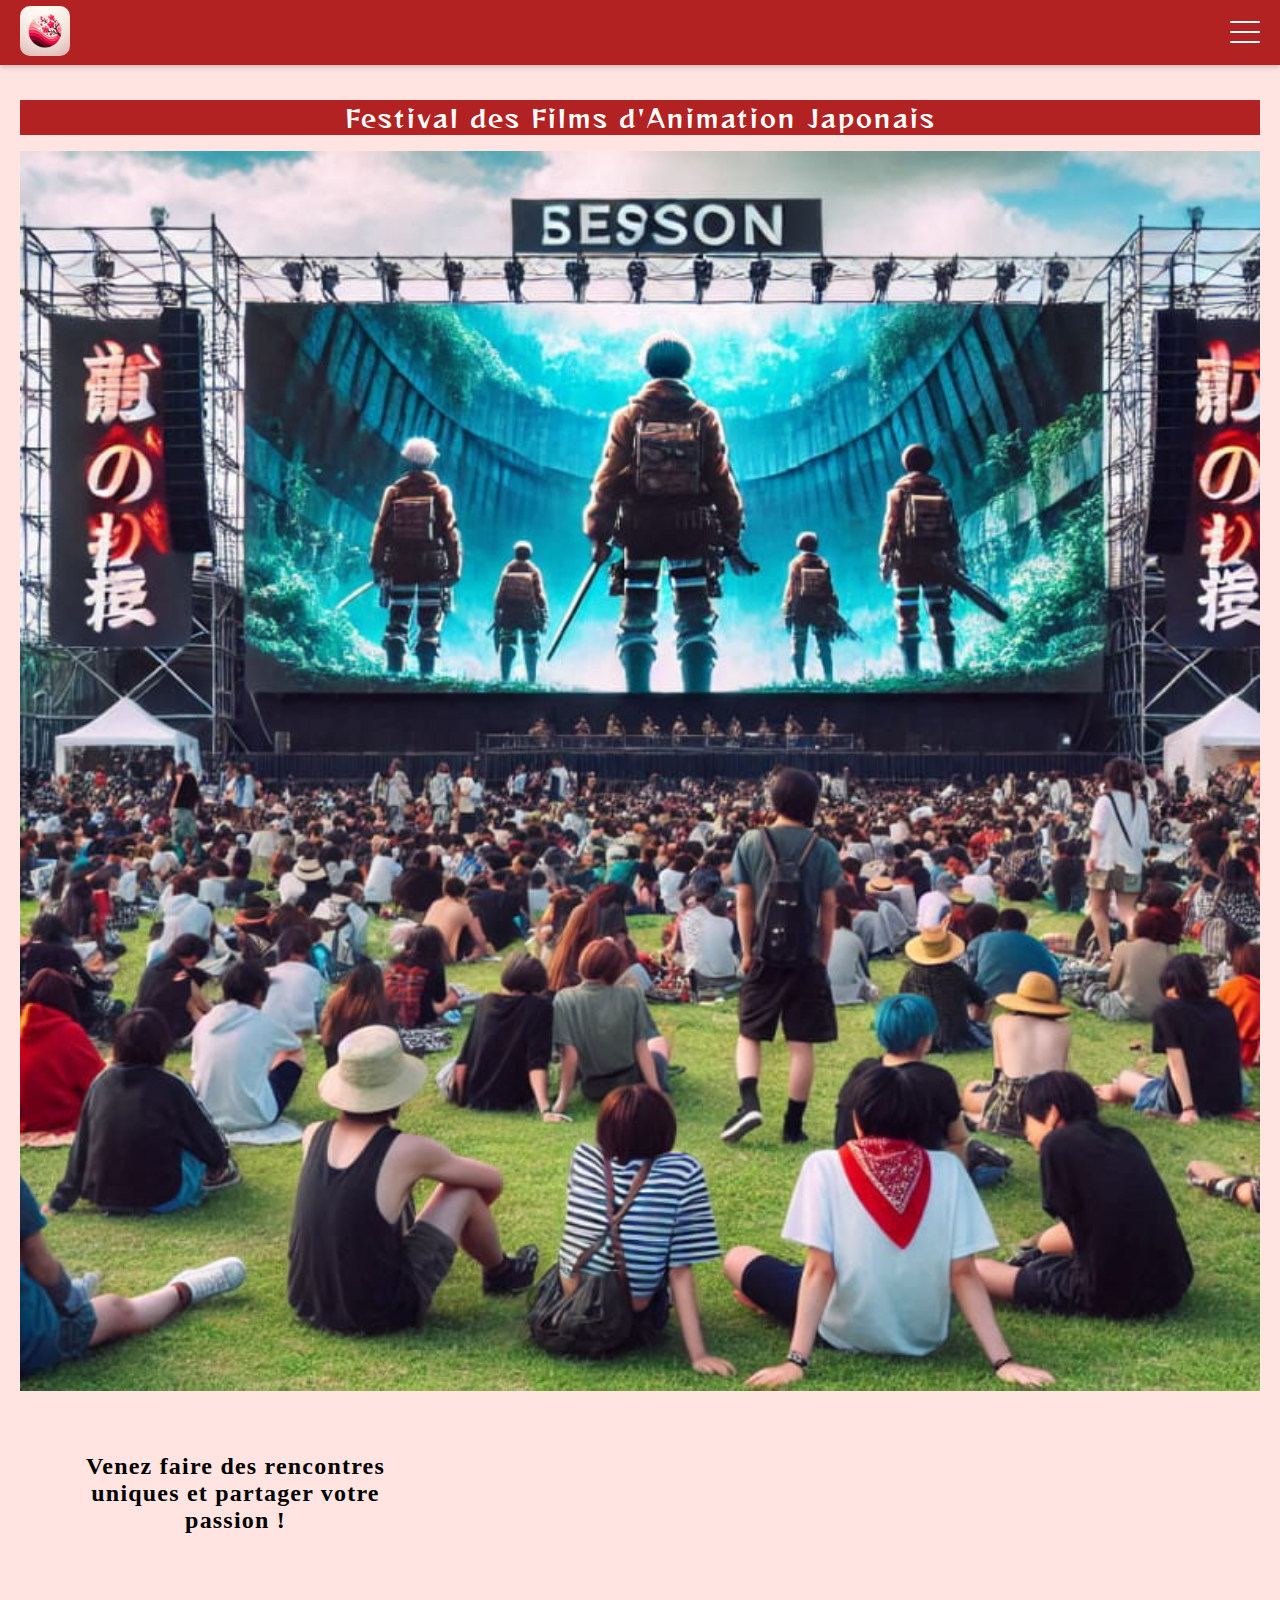
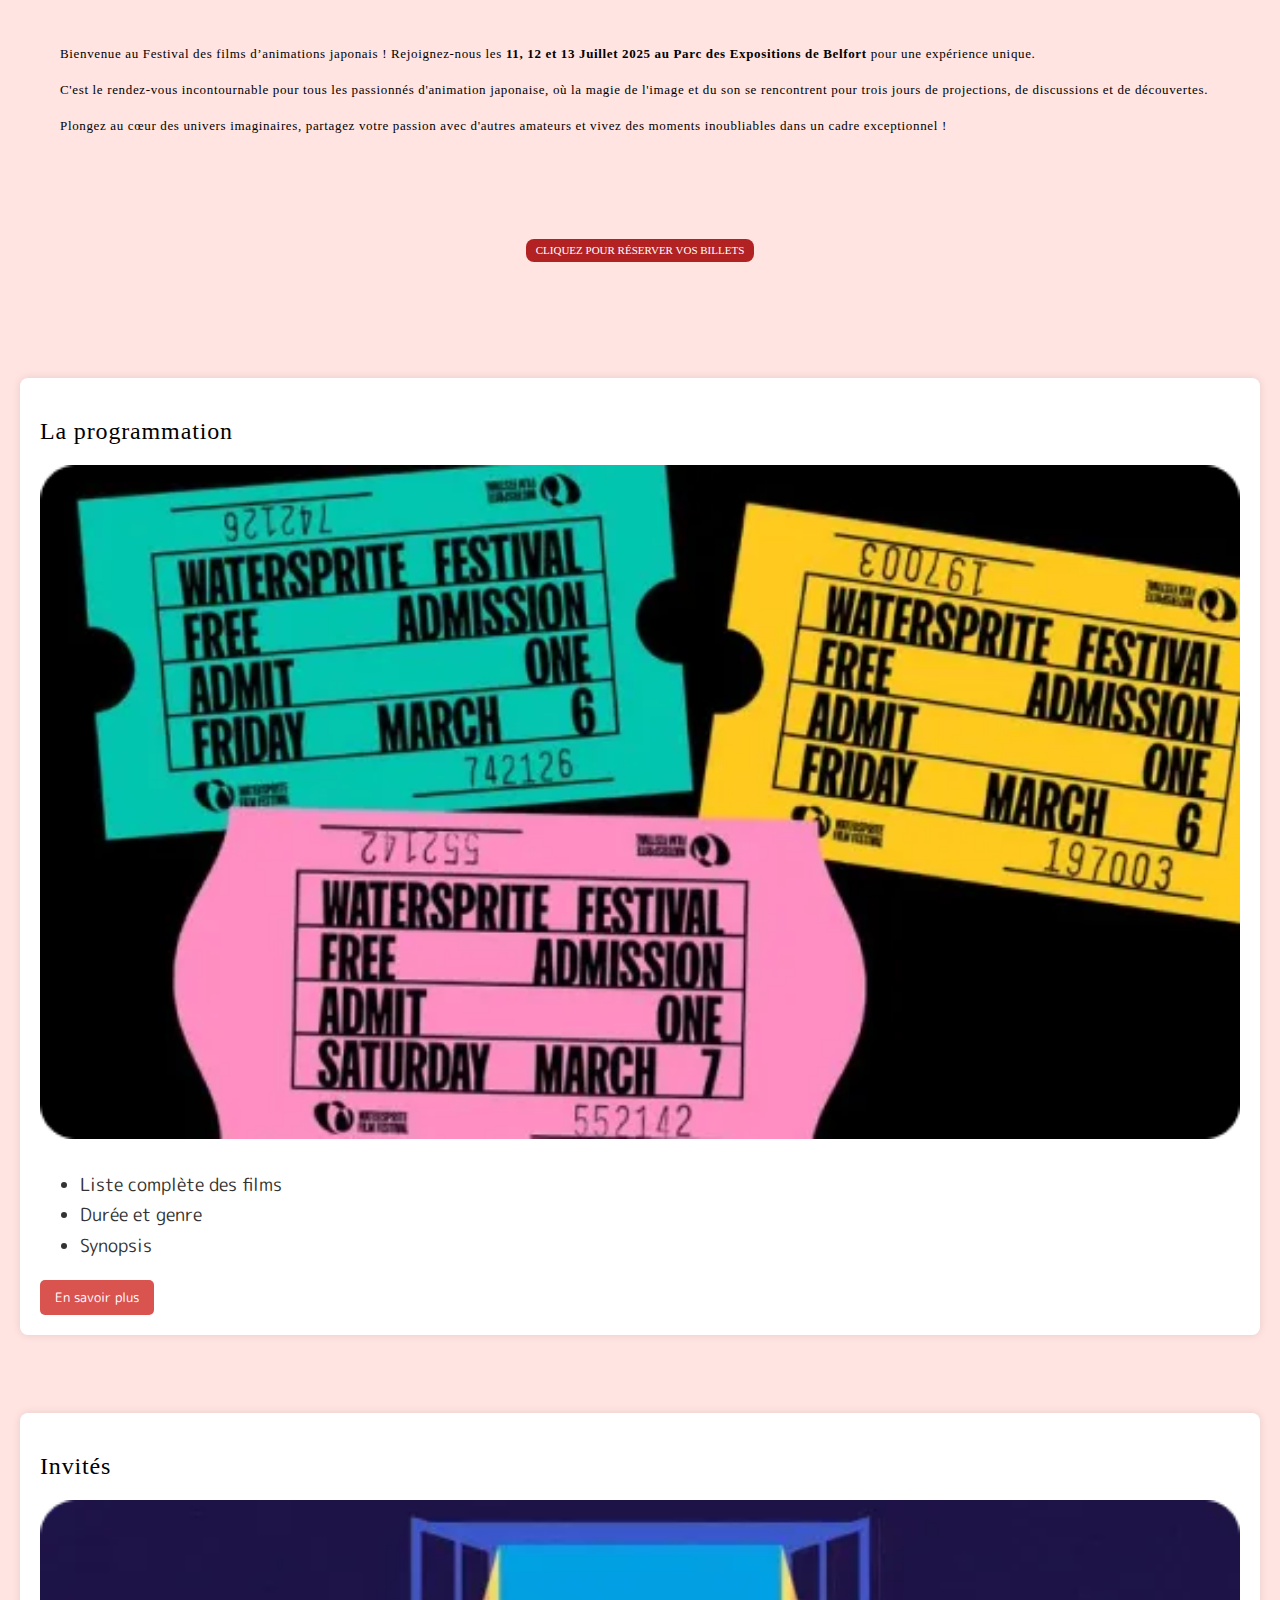
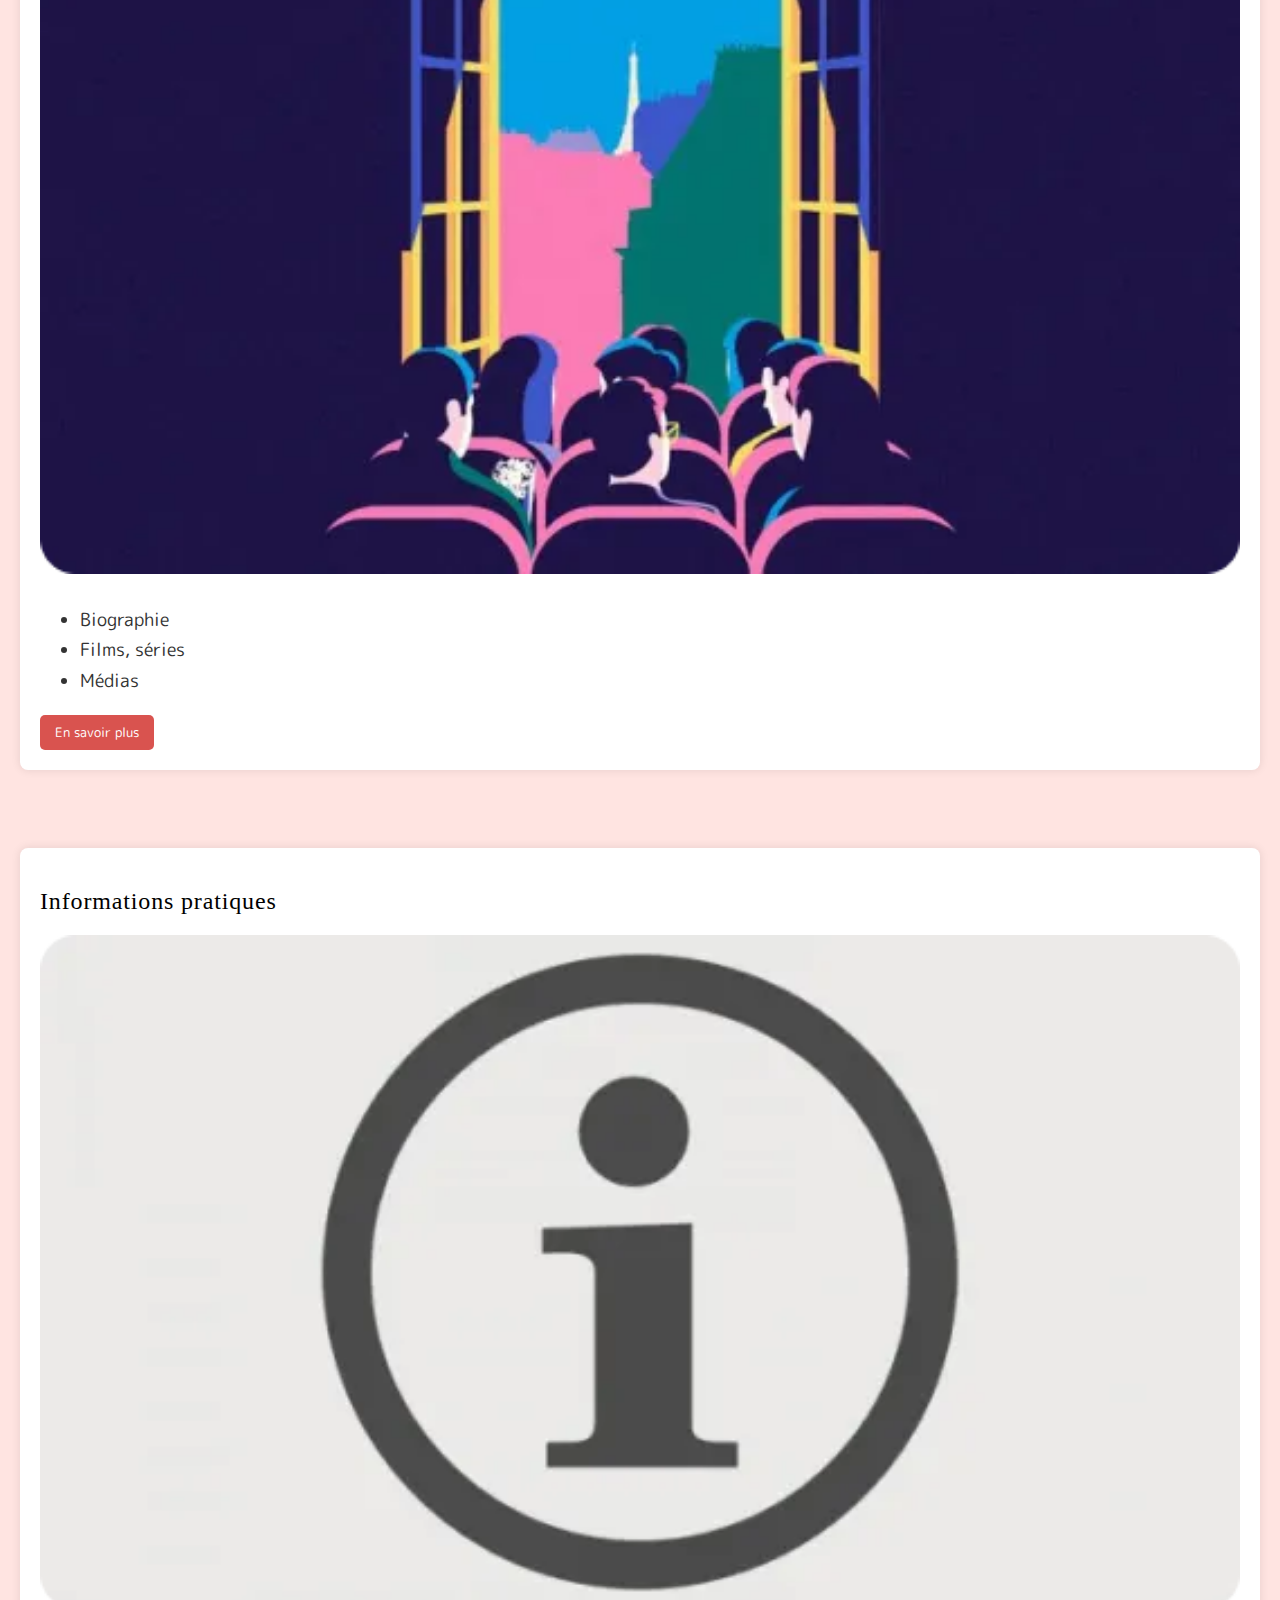
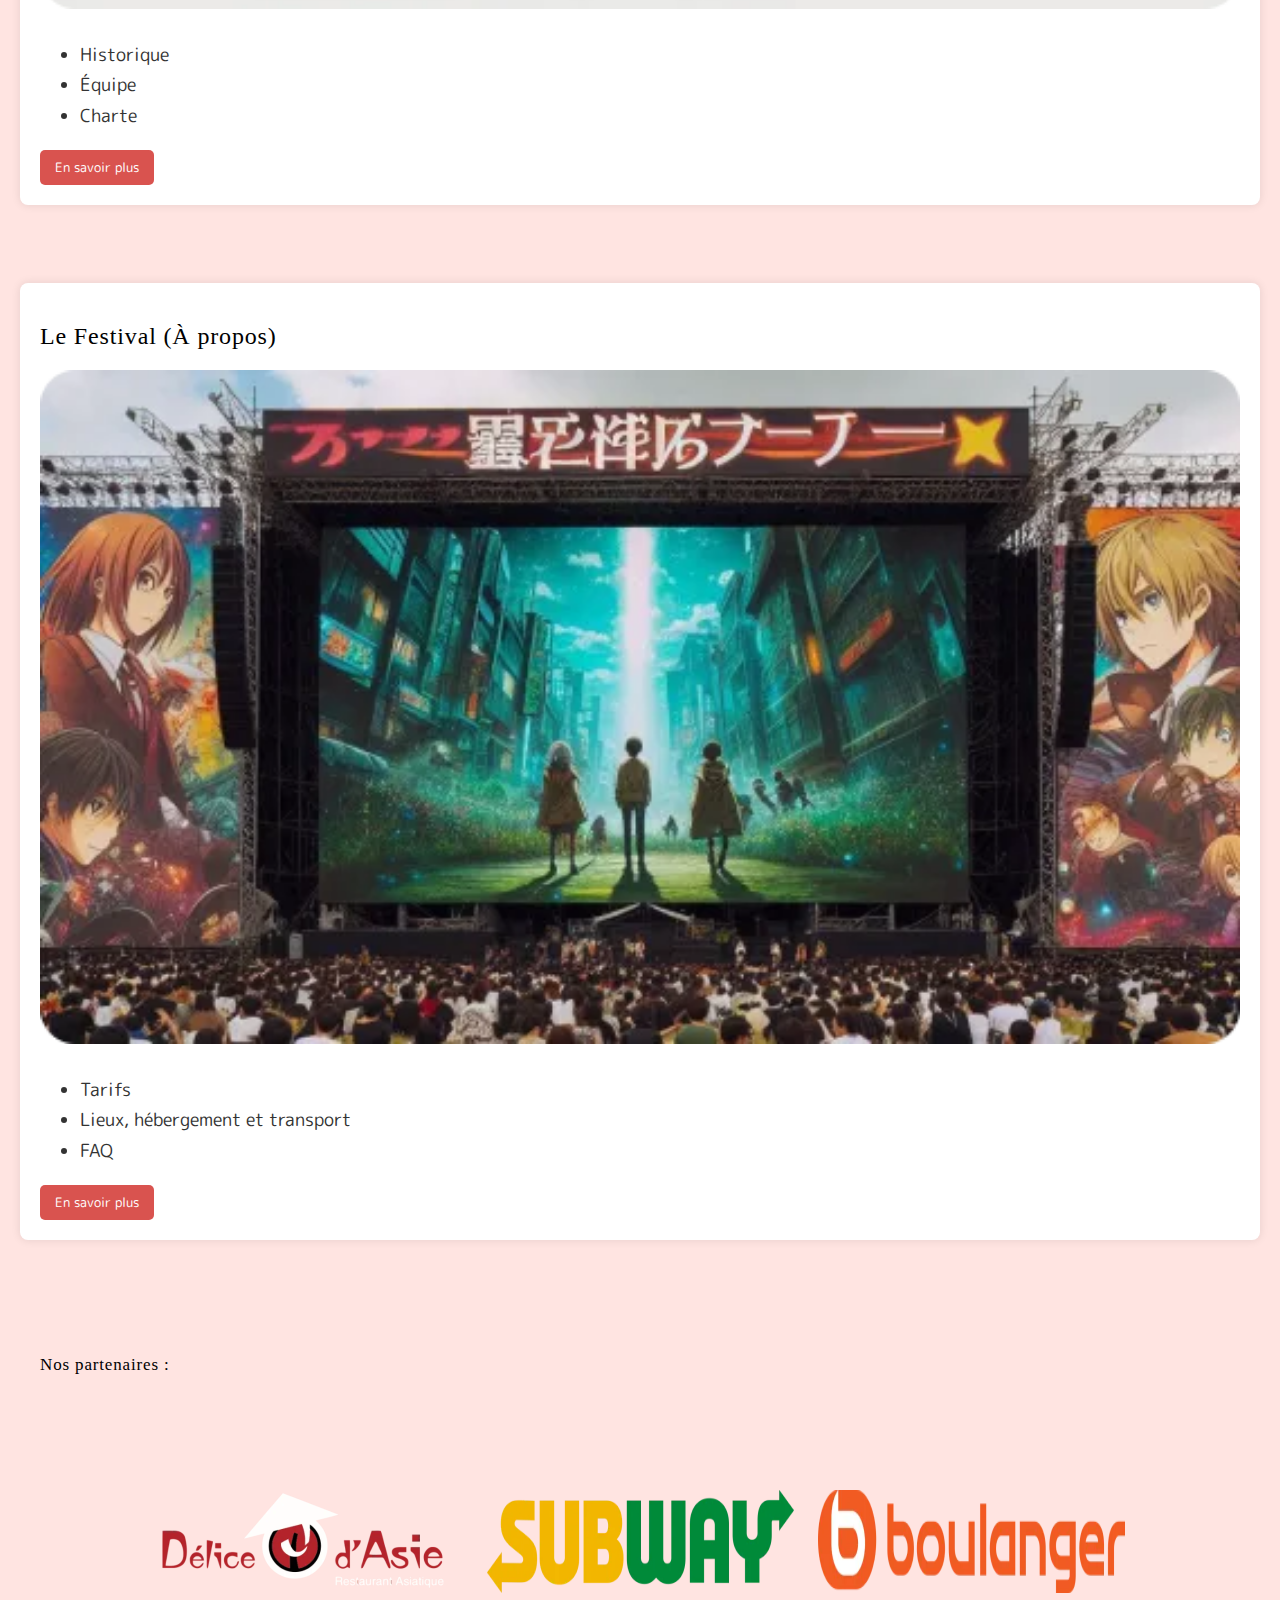
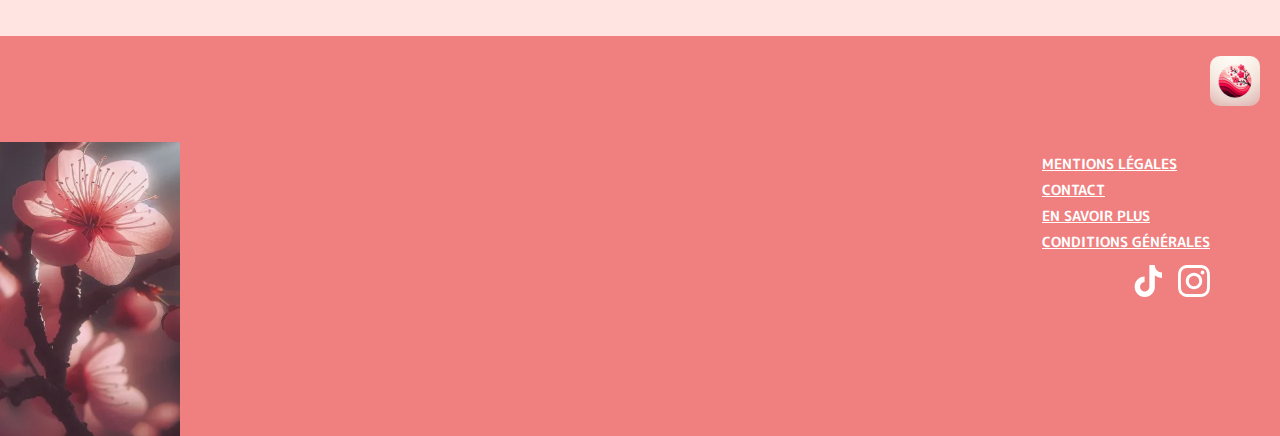
<file: index.html>
<!DOCTYPE html>
<html lang="fr">

<head>
    <meta charset="UTF-8">
    <meta name="viewport" content="width=device-width, initial-scale=1.0">
    <title>Festival des Films d'Animation Japonais</title>
    <link rel="stylesheet" href="/src/css/style.css">
    <script defer src="/src/js/script.js"></script>
    <link rel="icon" href="/assets/icones/logo.svg" type="image/svg+xml">
</head>

<body>
    <header class="header">
        <div class="header__logo">
            <a href="/index.html">
                <img class="header__logo-img" src="/assets/icones/logo.svg" alt="logo du festival" width="50"
                    height="50" />
            </a>
        </div>
        <button class="header__menu-btn menu-btn" aria-label="menu" aria-expanded="false" aria-controls="mainNav">
            <span class="menu-btn__bar" aria-hidden="true"></span>
        </button>
        <nav class="header__menu menu" id="mainNav" aria-hidden="true">
            <ul class="menu__list list-unstyled">
                <li class="menu__item">
                    <a class="menu__link" href="/apropos.html">Le Festival (À propos)</a>
                </li>
                <li class="menu__item">
                    <a class="menu__link" href="/programmation.html">Programmation</a>
                </li>
                <li class="menu__item">
                    <a class="menu__link" href="/infospratiques.html">Informations pratiques</a>
                </li>
                <li class="menu__item">
                    <a class="menu__link" href="/inscriptions.html">Inscriptions et tarifs</a>
                </li>
            </ul>
        </nav>
    </header>

    <section class="hero">
        <h1 class="hero__title--main">Festival des Films d'Animation Japonais</h1>
        <img class="hero__image" src="/assets/img/image-page_accueil.jpg" alt="Projection festival">
        <h3 class="hero__text--title">Venez faire des rencontres uniques et partager votre passion !</h3>
        <p class="hero__text">Bienvenue au Festival des films d’animations japonais ! Rejoignez-nous les <strong>11, 12
                et 13 Juillet 2025
                au Parc
                des
                Expositions de Belfort</strong> pour une expérience unique.</p>
        <p class="hero__text">C'est le rendez-vous incontournable pour tous les passionnés d'animation japonaise, où la
            magie de l'image et
            du son se
            rencontrent pour trois jours de projections, de discussions et de découvertes.</p>
        <p class="hero__text">Plongez au cœur des univers imaginaires, partagez votre passion avec d'autres amateurs et
            vivez des moments
            inoubliables
            dans un cadre exceptionnel !</p>
        <button class="hero__btn btn">Cliquez pour réserver vos billets</button>
    </section>

    <main class="main">
        <section class="programmation">
            <h2 class="programmation__title">La programmation</h2>
            <img class="programmation__image" src="/assets/img/ticket-programmation.webp" alt="3 tickets de films">
            <ul class="programmation__list">
                <li class="programmation__item">Liste complète des films</li>
                <li class="programmation__item">Durée et genre</li>
                <li class="programmation__item">Synopsis</li>
            </ul>
            <a href="/programmation.html" class="programmation__btn btn">En savoir plus</a>
        </section>

        <section class="invites">
            <h2 class="invites__title">Invités</h2>
            <img class="invites__image" src="/assets/img/cinema-invite.webp"
                alt="personnes dans un cinéma avec une fenêtre qui donne sur la Tour Eiffel">
            <ul class="invites__list">
                <li class="invites__item">Biographie</li>
                <li class="invites__item">Films, séries</li>
                <li class="invites__item">Médias</li>
            </ul>
            <a href="#" class="invites__btn btn">En savoir plus</a>
        </section>

        <section class="infos">
            <h2 class="infos__title">Informations pratiques</h2>
            <img class="infos__image" src="/assets/img/info-pratiques.webp" alt="i dans un rond">
            <ul class="infos__list">
                <li class="infos__item">Historique</li>
                <li class="infos__item">Équipe</li>
                <li class="infos__item">Charte</li>
            </ul>
            <a href="/infospratiques.html" class="infos__btn btn">En savoir plus</a>
        </section>

        <section class="apropos">
            <h2 class="apropos__title">Le Festival (À propos)</h2>
            <img class="apropos__image" src="/assets/img/apropos.webp" alt="cinéma en plein air avec écran géant">
            <ul class="apropos__list">
                <li class="apropos__item">Tarifs</li>
                <li class="apropos__item">Lieux, hébergement et transport</li>
                <li class="apropos__item">FAQ</li>
            </ul>
            <a href="/apropos.html" class="apropos__btn btn">En savoir plus</a>
        </section>

        <section class="partenaires">
            <h3 class="partenaires__title">Nos partenaires :</h3>
            <img class="partenaires__image" src="/assets/img/delice-dasie.webp" alt="logo Délice d'Asie">
            <img class="partenaires__image" src="/assets/img/subway.webp" alt="logo Subway">
            <img class="partenaires__image" src="/assets/img/boulanger.webp" alt="logo Boulanger">
        </section>
    </main>

    <footer class="footer">
        <section class="footer__logo">
            <img class="footer__logo-img" src="/assets/icones/logo.svg" alt="Logo du festival">
        </section>
        <section class="footer__flowers">
            <img class="footer__flowers-img" src="/assets/img/fleurs-footer.webp" alt="image de fleur de cerisier">
        </section>
        <section class="footer__links">
            <ul class="footer__list">
                <li class="footer__item">
                    <a class="footer__link" href="">MENTIONS LÉGALES</a>
                </li>
                <li class="footer__item">
                    <a class="footer__link" href="/contact.html">CONTACT</a>
                </li>
                <li class="footer__item">
                    <a class="footer__link" href="">EN SAVOIR PLUS</a>
                </li>
                <li class="footer__item">
                    <a class="footer__link" href="">CONDITIONS GÉNÉRALES</a>
                </li>
            </ul>
            <div class="footer__social-icons">
                <img class="footer__social" src="/assets/icones/tiktok-logo.svg" alt="logo Tiktok">
                <img class="footer__social" src="/assets/icones/insta-logo.svg" alt="logo Instagram">
            </div>
        </section>
    </footer>
</body>

</html>
</file>
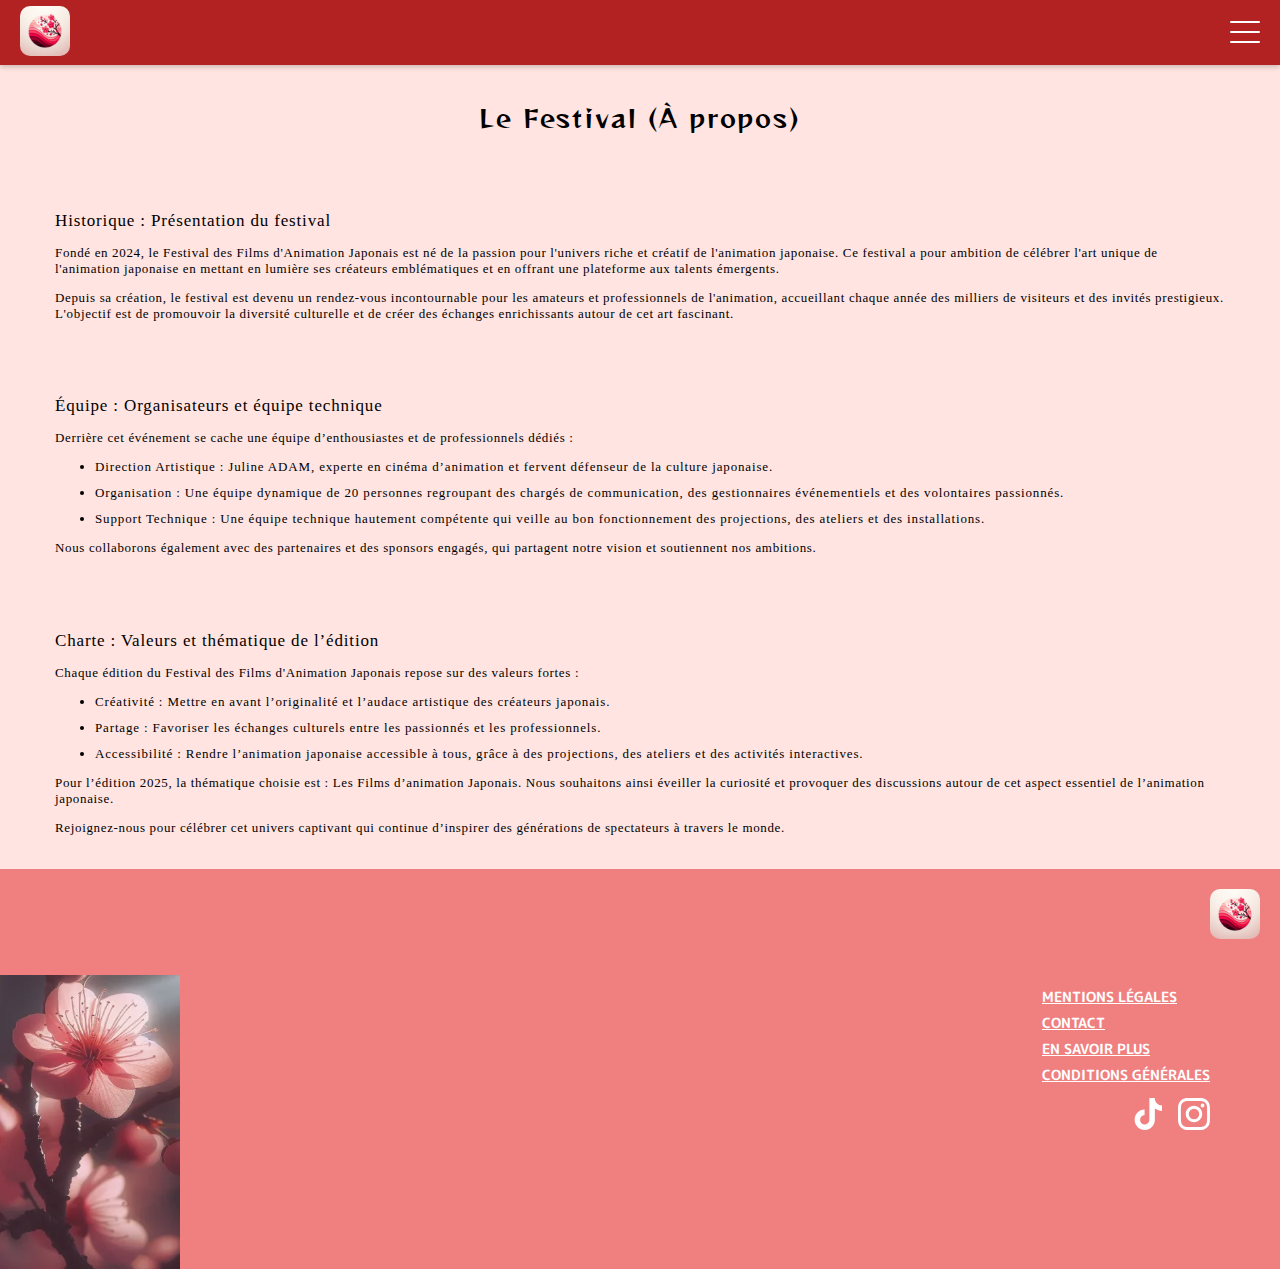
<file: apropos.html>
<!DOCTYPE html>
<html lang="fr">

<head>
    <meta charset="UTF-8">
    <meta name="viewport" content="width=device-width, initial-scale=1.0">
    <title>Festival des Films d'Animation Japonais</title>
    <link rel="stylesheet" href="/src/css/style.css">
    <script defer src="/src/js/script.js"></script>
    <link rel="stylesheet" href="/src/css/base/page-apropos.css">
    <link rel="icon" href="/assets/icones/logo.svg" type="image/svg+xml">
</head>

<body>
    <header class="header">
        <div class="header__logo">
            <a href="/index.html">
                <img class="header__logo-img" src="/assets/icones/logo.svg" alt="logo du festival" width="50"
                    height="50" />
            </a>
        </div>
        <button class="header__menu-btn menu-btn" aria-label="menu" aria-expanded="false" aria-controls="mainNav">
            <span class="menu-btn__bar" aria-hidden="true"></span>
        </button>
        <nav class="header__menu menu" id="mainNav" aria-hidden="true">
            <ul class="menu__list list-unstyled">
                <li class="menu__item">
                    <a class="menu__link" href="/apropos.html">Le Festival (À propos)</a>
                </li>
                <li class="menu__item">
                    <a class="menu__link" href="/programmation.html">Programmation</a>
                </li>
                <li class="menu__item">
                    <a class="menu__link" href="/infospratiques.html">Informations pratiques</a>
                </li>
                <li class="menu__item">
                    <a class="menu__link" href="/inscriptions.html">Inscriptions et tarifs</a>
                </li>
            </ul>
        </nav>
    </header>

    <main class="main">
        <section class="about">
            <h1 class="about__title">Le Festival (À propos)</h1>

            <h2 class="about__subtitle">Historique : Présentation du festival</h2>
            <p class="about__text">Fondé en 2024, le Festival des Films d'Animation Japonais est né de la passion pour
                l'univers riche et créatif de l'animation japonaise. Ce festival a pour ambition de célébrer l'art
                unique de l'animation japonaise en mettant en lumière ses créateurs emblématiques et en offrant une
                plateforme aux talents émergents.</p>
            <p class="about__text">Depuis sa création, le festival est devenu un rendez-vous incontournable pour les
                amateurs et professionnels de l'animation, accueillant chaque année des milliers de visiteurs et des
                invités prestigieux. L'objectif est de promouvoir la diversité culturelle et de créer des échanges
                enrichissants autour de cet art fascinant.</p>

            <h2 class="about__subtitle">Équipe : Organisateurs et équipe technique</h2>
            <p class="about__text">Derrière cet événement se cache une équipe d’enthousiastes et de professionnels
                dédiés :</p>
            <ul class="about__list">
                <li class="about__item">Direction Artistique : Juline ADAM, experte en cinéma d’animation et fervent
                    défenseur de la culture japonaise.</li>
                <li class="about__item">Organisation : Une équipe dynamique de 20 personnes regroupant des chargés de
                    communication, des gestionnaires événementiels et des volontaires passionnés.</li>
                <li class="about__item">Support Technique : Une équipe technique hautement compétente qui veille au bon
                    fonctionnement des projections, des ateliers et des installations.</li>
            </ul>
            <p class="about__text">Nous collaborons également avec des partenaires et des sponsors engagés, qui
                partagent notre vision et soutiennent nos ambitions.</p>

            <h2 class="about__subtitle">Charte : Valeurs et thématique de l’édition</h2>
            <p class="about__text">Chaque édition du Festival des Films d'Animation Japonais repose sur des valeurs
                fortes :</p>
            <ul class="about__list">
                <li class="about__item">Créativité : Mettre en avant l’originalité et l’audace artistique des créateurs
                    japonais.</li>
                <li class="about__item">Partage : Favoriser les échanges culturels entre les passionnés et les
                    professionnels.</li>
                <li class="about__item">Accessibilité : Rendre l’animation japonaise accessible à tous, grâce à des
                    projections, des ateliers et des activités interactives.</li>
            </ul>
            <p class="about__text">Pour l’édition 2025, la thématique choisie est : Les Films d’animation Japonais. Nous
                souhaitons ainsi éveiller la curiosité et provoquer des discussions autour de cet aspect essentiel de
                l’animation japonaise.</p>
            <p class="about__text">Rejoignez-nous pour célébrer cet univers captivant qui continue d’inspirer des
                générations de spectateurs à travers le monde.</p>
        </section>
    </main>

    <footer class="footer">
        <section class="footer__logo">
            <img class="footer__logo-img" src="/assets/icones/logo.svg" alt="Logo du festival">
        </section>
        <section class="footer__flowers">
            <img class="footer__flowers-img" src="/assets/img/fleurs-footer.webp" alt="image de fleur de cerisier">
        </section>
        <section class="footer__links">
            <ul class="footer__list">
                <li class="footer__item">
                    <a class="footer__link" href="">MENTIONS LÉGALES</a>
                </li>
                <li class="footer__item">
                    <a class="footer__link" href="/contact.html">CONTACT</a>
                </li>
                <li class="footer__item">
                    <a class="footer__link" href="">EN SAVOIR PLUS</a>
                </li>
                <li class="footer__item">
                    <a class="footer__link" href="">CONDITIONS GÉNÉRALES</a>
                </li>
            </ul>
            <div class="footer__social-icons">
                <img class="footer__social" src="/assets/icones/tiktok-logo.svg" alt="logo Tiktok">
                <img class="footer__social" src="/assets/icones/insta-logo.svg" alt="logo Instagram">
            </div>
        </section>
    </footer>
</body>

</html>
</file>
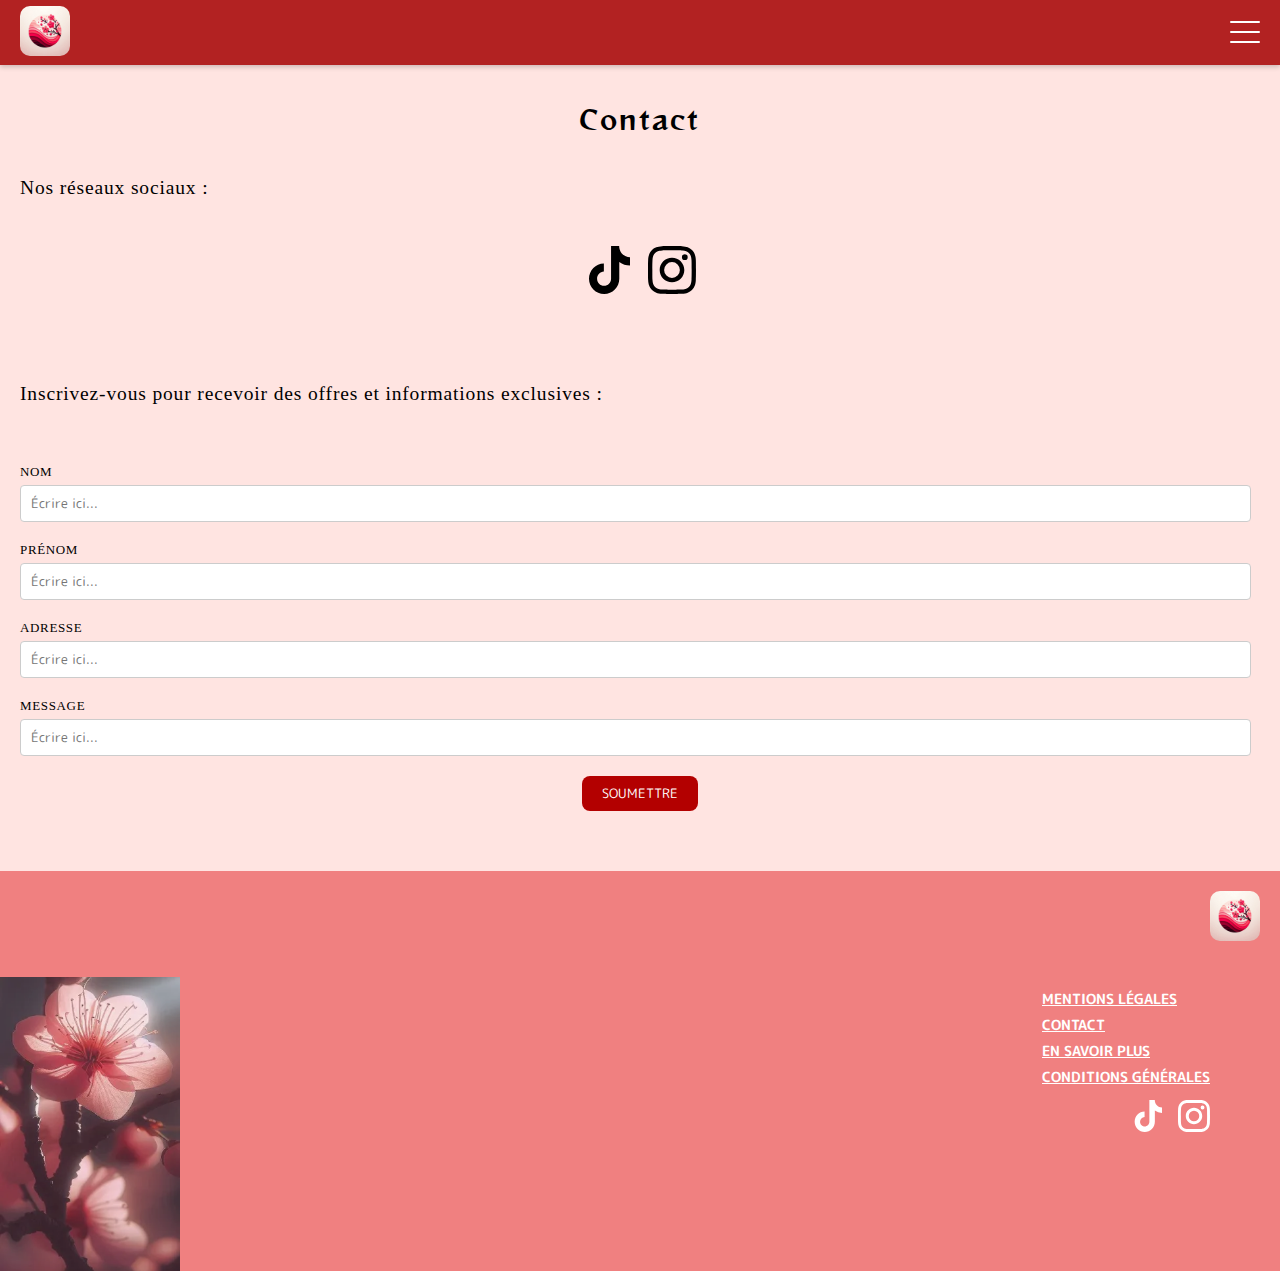
<file: contact.html>
<!DOCTYPE html>
<html lang="fr">

<head>
    <meta charset="UTF-8">
    <meta name="viewport" content="width=device-width, initial-scale=1.0">
    <title>Festival des Films d'Animation Japonais</title>
    <link rel="stylesheet" href="/src/css/style.css">
    <script defer src="/src/js/script.js"></script>
    <link rel="stylesheet" href="/src/css/base/page-contact.css">
    <link rel="icon" href="/assets/icones/logo.svg" type="image/svg+xml">
</head>

<body>
    <header class="header">
        <div class="header__logo">
            <a href="/index.html">
                <img class="header__logo-img" src="/assets/icones/logo.svg" alt="logo du festival" width="50"
                    height="50" />
            </a>
        </div>
        <button class="header__menu-btn menu-btn" aria-label="menu" aria-expanded="false" aria-controls="mainNav">
            <span class="menu-btn__bar" aria-hidden="true"></span>
        </button>
        <nav class="header__menu menu" id="mainNav" aria-hidden="true">
            <ul class="menu__list list-unstyled">
                <li class="menu__item">
                    <a class="menu__link" href="/apropos.html">Le Festival (À propos)</a>
                </li>
                <li class="menu__item">
                    <a class="menu__link" href="/programmation.html">Programmation</a>
                </li>
                <li class="menu__item">
                    <a class="menu__link" href="/infospratiques.html">Informations pratiques</a>
                </li>
                <li class="menu__item">
                    <a class="menu__link" href="/inscriptions.html">Inscriptions et tarifs</a>
                </li>
            </ul>
        </nav>
    </header>

    <main class="main">
        <section class="section-contact">
            <h1 class="section-contact__title">Contact</h1>
        </section>

        <section class="section-contact__socials">
            <h2 class="section-contact__socials-title">Nos réseaux sociaux :</h2>
            <div class="section-contact__socials-icons">
                <img class="section-contact__social-icon" src="/assets/icones/tiktok-black.svg" alt="logo tiktok">
                <img class="section-contact__social-icon" src="/assets/icones/insta-black.svg" alt="logo instagram">
            </div>
        </section>

        <section class="section-contact__newsletter">
            <h2 class="section-contact__newsletter-title">Inscrivez-vous pour recevoir des offres et informations
                exclusives :</h2>
            <form class="section-contact__form">
                <div class="section-contact__form-group">
                    <label for="nom" class="section-contact__form-label">NOM</label>
                    <input type="text" id="nom" name="nom" class="section-contact__form-input"
                        placeholder="Écrire ici...">
                </div>
                <div class="section-contact__form-group">
                    <label for="prenom" class="section-contact__form-label">PRÉNOM</label>
                    <input type="text" id="prenom" name="prenom" class="section-contact__form-input"
                        placeholder="Écrire ici...">
                </div>
                <div class="section-contact__form-group">
                    <label for="email" class="section-contact__form-label">ADRESSE</label>
                    <input type="text" id="email" name="email" class="section-contact__form-input"
                        placeholder="Écrire ici...">
                </div>
                <div class="section-contact__form-group">
                    <label for="message" class="section-contact__form-label">MESSAGE</label>
                    <input type="text" id="message" name="message" class="section-contact__form-input"
                        placeholder="Écrire ici...">
                </div>
                <button class="section-contact__form-button">SOUMETTRE</button>
            </form>
        </section>
    </main>

    <footer class="footer">
        <section class="footer__logo">
            <img class="footer__logo-img" src="/assets/icones/logo.svg" alt="Logo du festival">
        </section>
        <section class="footer__flowers">
            <img class="footer__flowers-img" src="/assets/img/fleurs-footer.webp" alt="image de fleur de cerisier">
        </section>
        <section class="footer__links">
            <ul class="footer__list">
                <li class="footer__item">
                    <a class="footer__link" href="">MENTIONS LÉGALES</a>
                </li>
                <li class="footer__item">
                    <a class="footer__link" href="/contact.html">CONTACT</a>
                </li>
                <li class="footer__item">
                    <a class="footer__link" href="">EN SAVOIR PLUS</a>
                </li>
                <li class="footer__item">
                    <a class="footer__link" href="">CONDITIONS GÉNÉRALES</a>
                </li>
            </ul>
            <div class="footer__social-icons">
                <img class="footer__social" src="/assets/icones/tiktok-logo.svg" alt="logo Tiktok">
                <img class="footer__social" src="/assets/icones/insta-logo.svg" alt="logo Instagram">
            </div>
        </section>
    </footer>
</body>

</html>
</file>
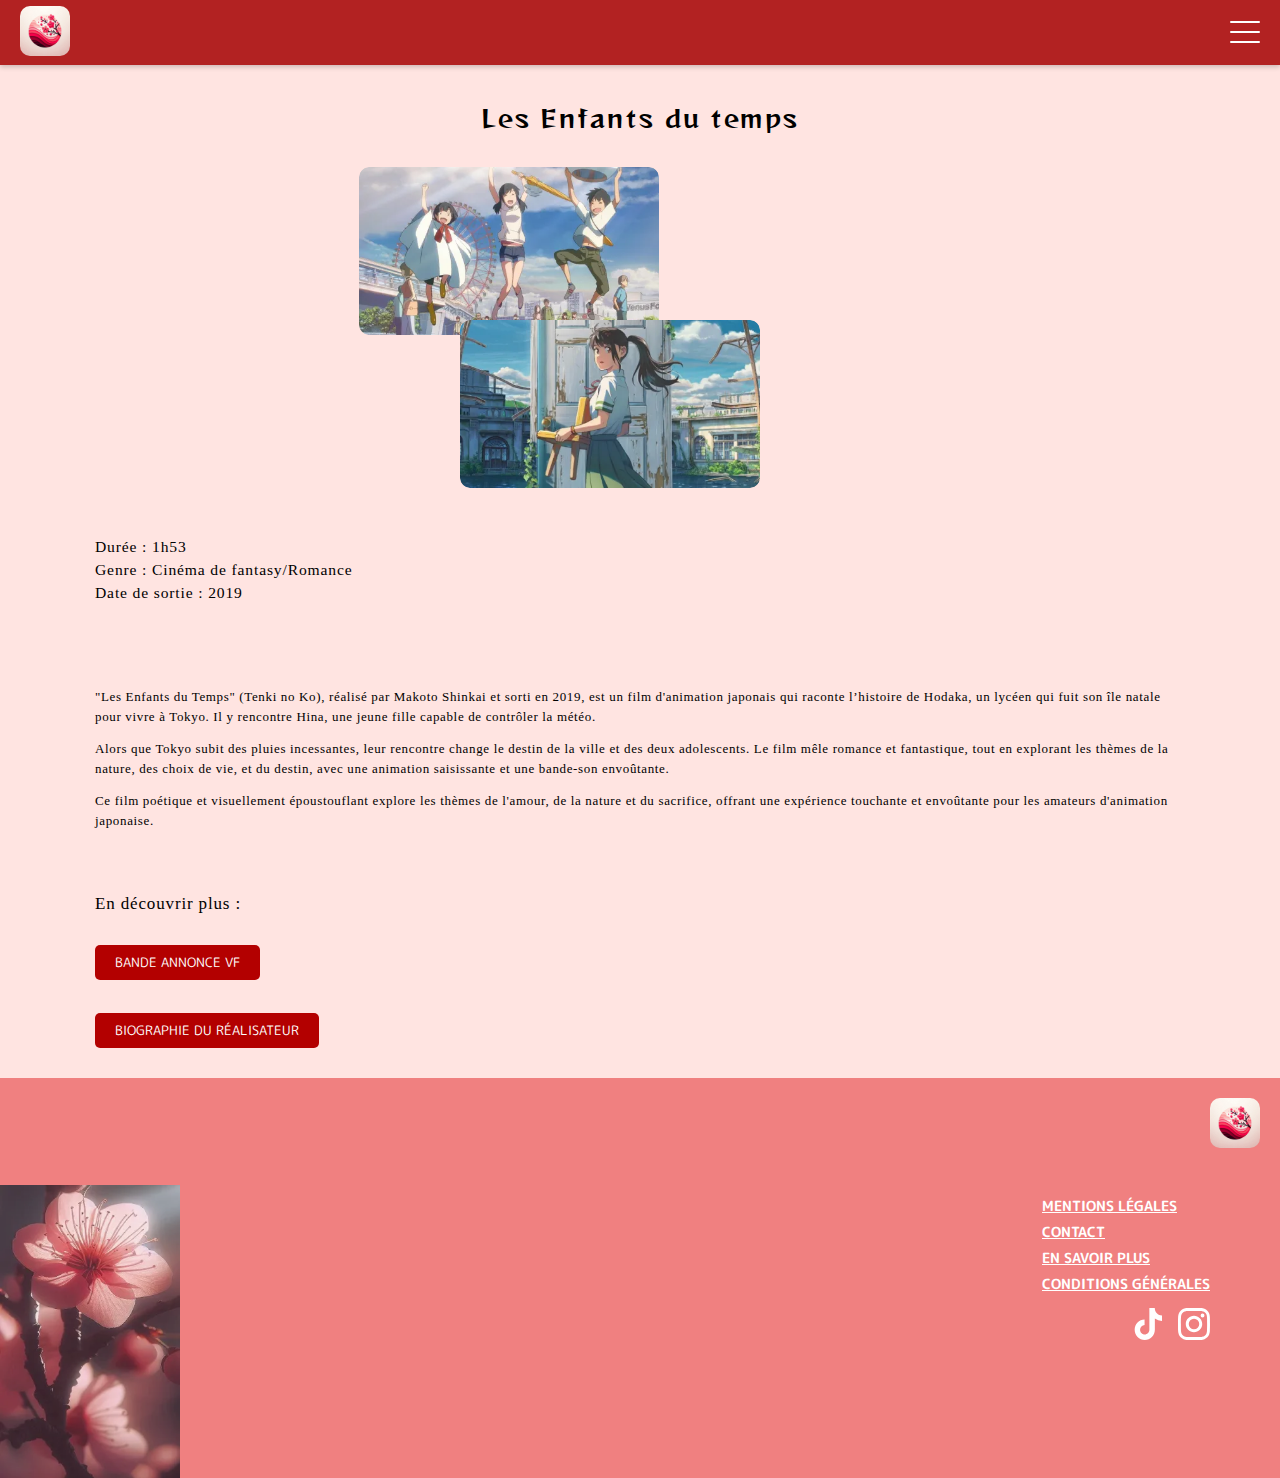
<file: enfantsdutemps.html>
<!DOCTYPE html>
<html lang="fr">

<head>
    <meta charset="UTF-8">
    <meta name="viewport" content="width=device-width, initial-scale=1.0">
    <title>Festival des Films d'Animation Japonais</title>
    <link rel="stylesheet" href="/src/css/style.css">
    <script defer src="/src/js/script.js"></script>
    <link rel="stylesheet" href="/src/css/base/page-enfantsdutemps.css">
    <link rel="icon" href="/assets/icones/logo.svg" type="image/svg+xml">
</head>

<body>
    <header class="header">
        <div class="header__logo">
            <a href="/index.html">
                <img class="header__logo-img" src="/assets/icones/logo.svg" alt="logo du festival" width="50"
                    height="50" />
            </a>
        </div>
        <button class="header__menu-btn menu-btn" aria-label="menu" aria-expanded="false" aria-controls="mainNav">
            <span class="menu-btn__bar" aria-hidden="true"></span>
        </button>
        <nav class="header__menu menu" id="mainNav" aria-hidden="true">
            <ul class="menu__list list-unstyled">
                <li class="menu__item">
                    <a class="menu__link" href="/apropos.html">Le Festival (À propos)</a>
                </li>
                <li class="menu__item">
                    <a class="menu__link" href="/programmation.html">Programmation</a>
                </li>
                <li class="menu__item">
                    <a class="menu__link" href="/infospratiques.html">Informations pratiques</a>
                </li>
                <li class="menu__item">
                    <a class="menu__link" href="/inscriptions.html">Inscriptions et tarifs</a>
                </li>
            </ul>
        </nav>
    </header>

    <main class="main-content">
        <section class="film">
            <h1 class="film__title">Les Enfants du temps</h1>
        </section>

        <section class="film__images">
            <img class="film__image" src="/assets/img/enfantsdutps1.webp" alt="extrait du film Les enfants du temps">
            <img class="film__image" src="/assets/img/enfantsdutps2.webp" alt="extrait du film Les enfants du temps">
        </section>

        <section class="film__details">
            <h2 class="film__detail">Durée : 1h53</h2>
            <h2 class="film__detail">Genre : Cinéma de fantasy/Romance</h2>
            <h2 class="film__detail">Date de sortie : 2019</h2>
        </section>

        <section class="film__description">
            <p class="film__text">"Les Enfants du Temps" (Tenki no Ko), réalisé par Makoto Shinkai et sorti en 2019, est
                un film d'animation japonais qui raconte l’histoire de Hodaka, un lycéen qui fuit son île natale pour
                vivre à Tokyo. Il y rencontre Hina, une jeune fille capable de contrôler la météo.</p>
            <p class="film__text">Alors que Tokyo subit des pluies incessantes, leur rencontre change le destin de la
                ville et des deux adolescents. Le film mêle romance et fantastique, tout en explorant les thèmes de la
                nature, des choix de vie, et du destin, avec une animation saisissante et une bande-son envoûtante.</p>
            <p class="film__text">Ce film poétique et visuellement époustouflant explore les thèmes de l'amour, de la
                nature et du sacrifice, offrant une expérience touchante et envoûtante pour les amateurs d'animation
                japonaise.</p>
        </section>

        <section class="film__extras">
            <h2 class="film__extras-title">En découvrir plus :</h2>
            <a class="film__link" href="https://www.youtube.com/watch?v=E8qYl2_b6HI">
                <button class="film__button">BANDE ANNONCE VF</button>
            </a>
            <p></p>
            <a class="film__link" href="https://fr.wikipedia.org/wiki/Makoto_Shinkai">
                <button class="film__button">BIOGRAPHIE DU RÉALISATEUR</button>
            </a>
        </section>

    </main>

    <footer class="footer">
        <section class="footer__logo">
            <img class="footer__logo-img" src="/assets/icones/logo.svg" alt="Logo du festival">
        </section>
        <section class="footer__flowers">
            <img class="footer__flowers-img" src="/assets/img/fleurs-footer.webp" alt="image de fleur de cerisier">
        </section>
        <section class="footer__links">
            <ul class="footer__list">
                <li class="footer__item">
                    <a class="footer__link" href="">MENTIONS LÉGALES</a>
                </li>
                <li class="footer__item">
                    <a class="footer__link" href="/contact.html">CONTACT</a>
                </li>
                <li class="footer__item">
                    <a class="footer__link" href="">EN SAVOIR PLUS</a>
                </li>
                <li class="footer__item">
                    <a class="footer__link" href="">CONDITIONS GÉNÉRALES</a>
                </li>
            </ul>
            <div class="footer__social-icons">
                <img class="footer__social" src="/assets/icones/tiktok-logo.svg" alt="logo Tiktok">
                <img class="footer__social" src="/assets/icones/insta-logo.svg" alt="logo Instagram">
            </div>
        </section>
    </footer>
</body>

</html>
</file>
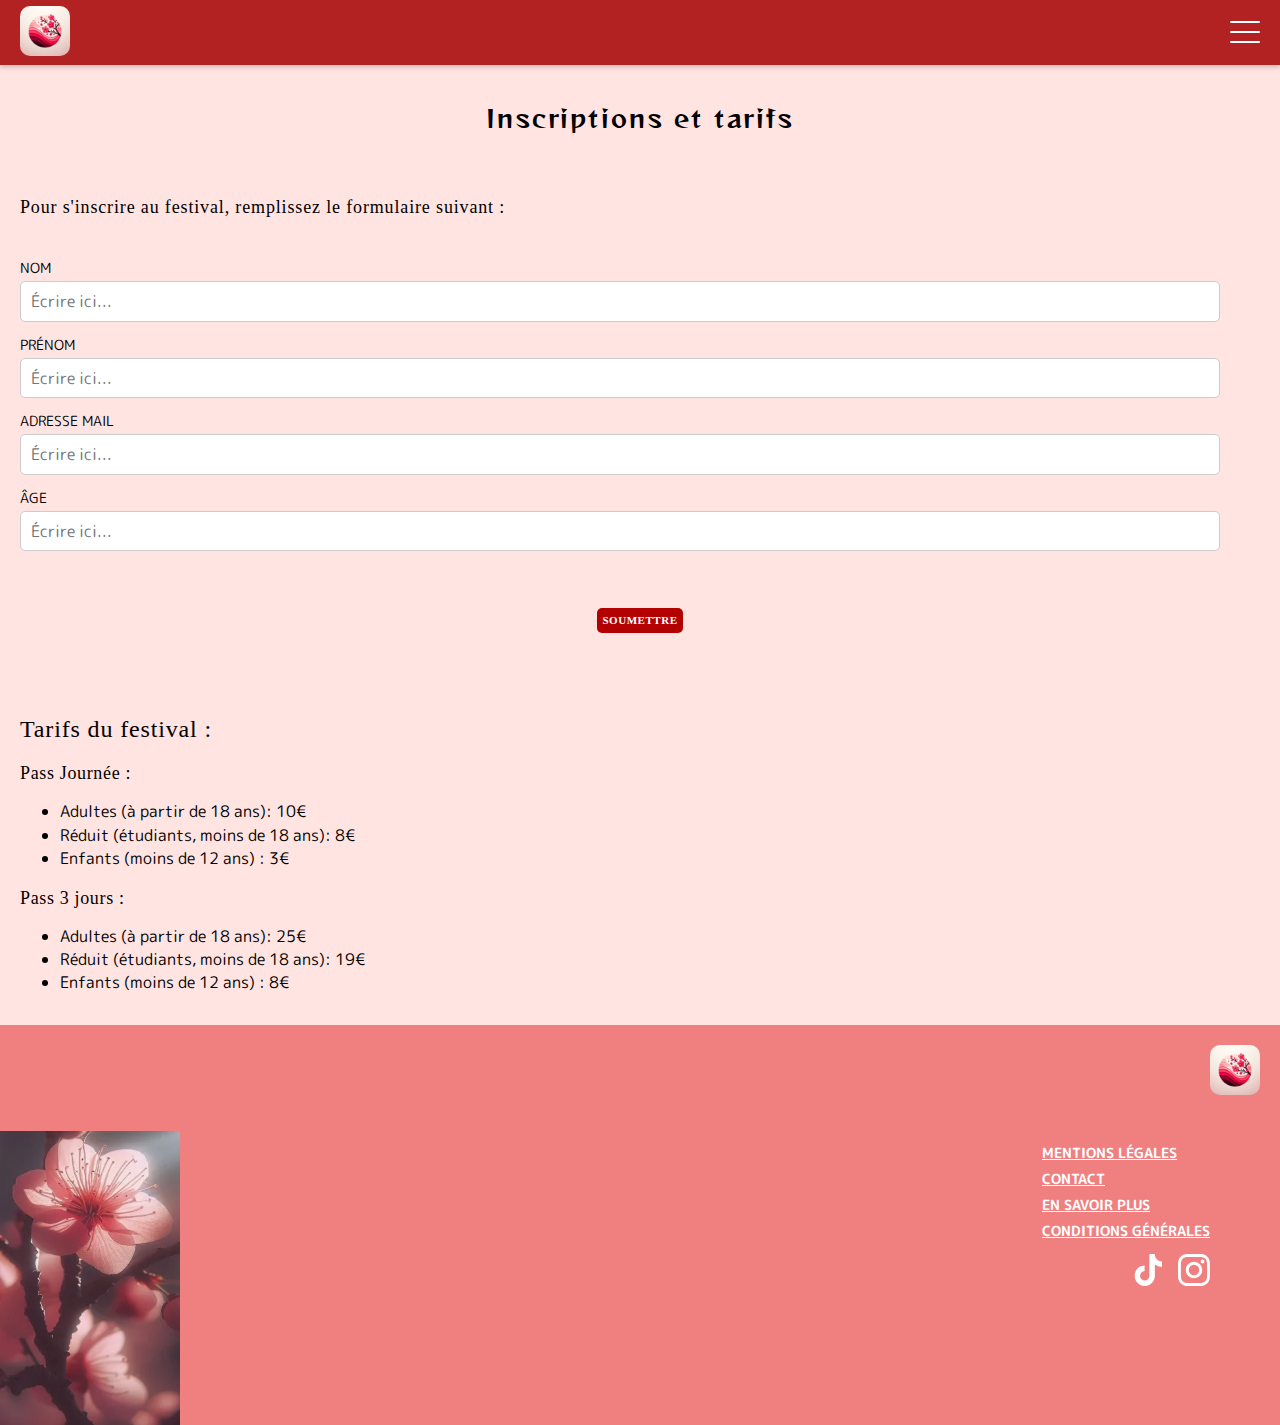
<file: inscriptions.html>
<!DOCTYPE html>
<html lang="fr">

<head>
    <meta charset="UTF-8">
    <meta name="viewport" content="width=device-width, initial-scale=1.0">
    <title>Festival des Films d'Animation Japonais</title>
    <link rel="stylesheet" href="/src/css/style.css">
    <script defer src="/src/js/script.js"></script>
    <link rel="stylesheet" href="/src/css/base/page-inscriptions.css">
    <link rel="icon" href="/assets/icones/logo.svg" type="image/svg+xml">
</head>

<body>
    <header class="header">
        <div class="header__logo">
            <a href="/index.html">
                <img class="header__logo-img" src="/assets/icones/logo.svg" alt="logo du festival" width="50"
                    height="50" />
            </a>
        </div>
        <button class="header__menu-btn menu-btn" aria-label="menu" aria-expanded="false" aria-controls="mainNav">
            <span class="menu-btn__bar" aria-hidden="true"></span>
        </button>
        <nav class="header__menu menu" id="mainNav" aria-hidden="true">
            <ul class="menu__list list-unstyled">
                <li class="menu__item">
                    <a class="menu__link" href="/apropos.html">Le Festival (À propos)</a>
                </li>
                <li class="menu__item">
                    <a class="menu__link" href="/programmation.html">Programmation</a>
                </li>
                <li class="menu__item">
                    <a class="menu__link" href="/infospratiques.html">Informations pratiques</a>
                </li>
                <li class="menu__item">
                    <a class="menu__link" href="/inscriptions.html">Inscriptions et tarifs</a>
                </li>
            </ul>
        </nav>
    </header>

    <main class="main">
        <section class="main__inscription">
            <h1 class="main__inscription-title">Inscriptions et tarifs</h1>
            <h2 class="main__inscription-text">Pour s'inscrire au festival, remplissez le formulaire suivant :</h2>
            <form class="main__inscription-form" action="#" method="post">
                <div class="main__inscription-form-field">
                    <label class="main__inscription-form-label" for="nom">NOM</label>
                    <input class="main__inscription-form-input" type="text" id="nom" name="nom"
                        placeholder="Écrire ici..." required>
                </div>
                <div class="main__inscription-form-field">
                    <label class="main__inscription-form-label" for="prenom">PRÉNOM</label>
                    <input class="main__inscription-form-input" type="text" id="prenom" name="prenom"
                        placeholder="Écrire ici..." required>
                </div>
                <div class="main__inscription-form-field">
                    <label class="main__inscription-form-label" for="email">ADRESSE MAIL</label>
                    <input class="main__inscription-form-input" type="email" id="email" name="email"
                        placeholder="Écrire ici..." required>
                </div>
                <div class="main__inscription-form-field">
                    <label class="main__inscription-form-label" for="age">ÂGE</label>
                    <input class="main__inscription-form-input" type="number" id="age" name="age"
                        placeholder="Écrire ici..." required>
                </div>
                <button class="main__inscription-form-button">SOUMETTRE</button>
            </form>
        </section>

        <section class="main__tarifs">
            <h2 class="main__tarifs-title">Tarifs du festival :</h2>

            <p class="main__tarifs-description">Pass Journée :</p>
            <ul class="main__tarifs-list">
                <li class="main__tarifs-item">Adultes (à partir de 18 ans): 10€</li>
                <li class="main__tarifs-item">Réduit (étudiants, moins de 18 ans): 8€</li>
                <li class="main__tarifs-item">Enfants (moins de 12 ans) : 3€</li>
            </ul>

            <p class="main__tarifs-description">Pass 3 jours :</p>
            <ul class="main__tarifs-list">
                <li class="main__tarifs-item">Adultes (à partir de 18 ans): 25€</li>
                <li class="main__tarifs-item">Réduit (étudiants, moins de 18 ans): 19€</li>
                <li class="main__tarifs-item">Enfants (moins de 12 ans) : 8€</li>
            </ul>
        </section>
    </main>

    <footer class="footer">
        <section class="footer__logo">
            <img class="footer__logo-img" src="/assets/icones/logo.svg" alt="Logo du festival">
        </section>
        <section class="footer__flowers">
            <img class="footer__flowers-img" src="/assets/img/fleurs-footer.webp" alt="image de fleur de cerisier">
        </section>
        <section class="footer__links">
            <ul class="footer__list">
                <li class="footer__item">
                    <a class="footer__link" href="">MENTIONS LÉGALES</a>
                </li>
                <li class="footer__item">
                    <a class="footer__link" href="/contact.html">CONTACT</a>
                </li>
                <li class="footer__item">
                    <a class="footer__link" href="">EN SAVOIR PLUS</a>
                </li>
                <li class="footer__item">
                    <a class="footer__link" href="">CONDITIONS GÉNÉRALES</a>
                </li>
            </ul>
            <div class="footer__social-icons">
                <img class="footer__social" src="/assets/icones/tiktok-logo.svg" alt="logo Tiktok">
                <img class="footer__social" src="/assets/icones/insta-logo.svg" alt="logo Instagram">
            </div>
        </section>
    </footer>
</body>

</html>
</file>
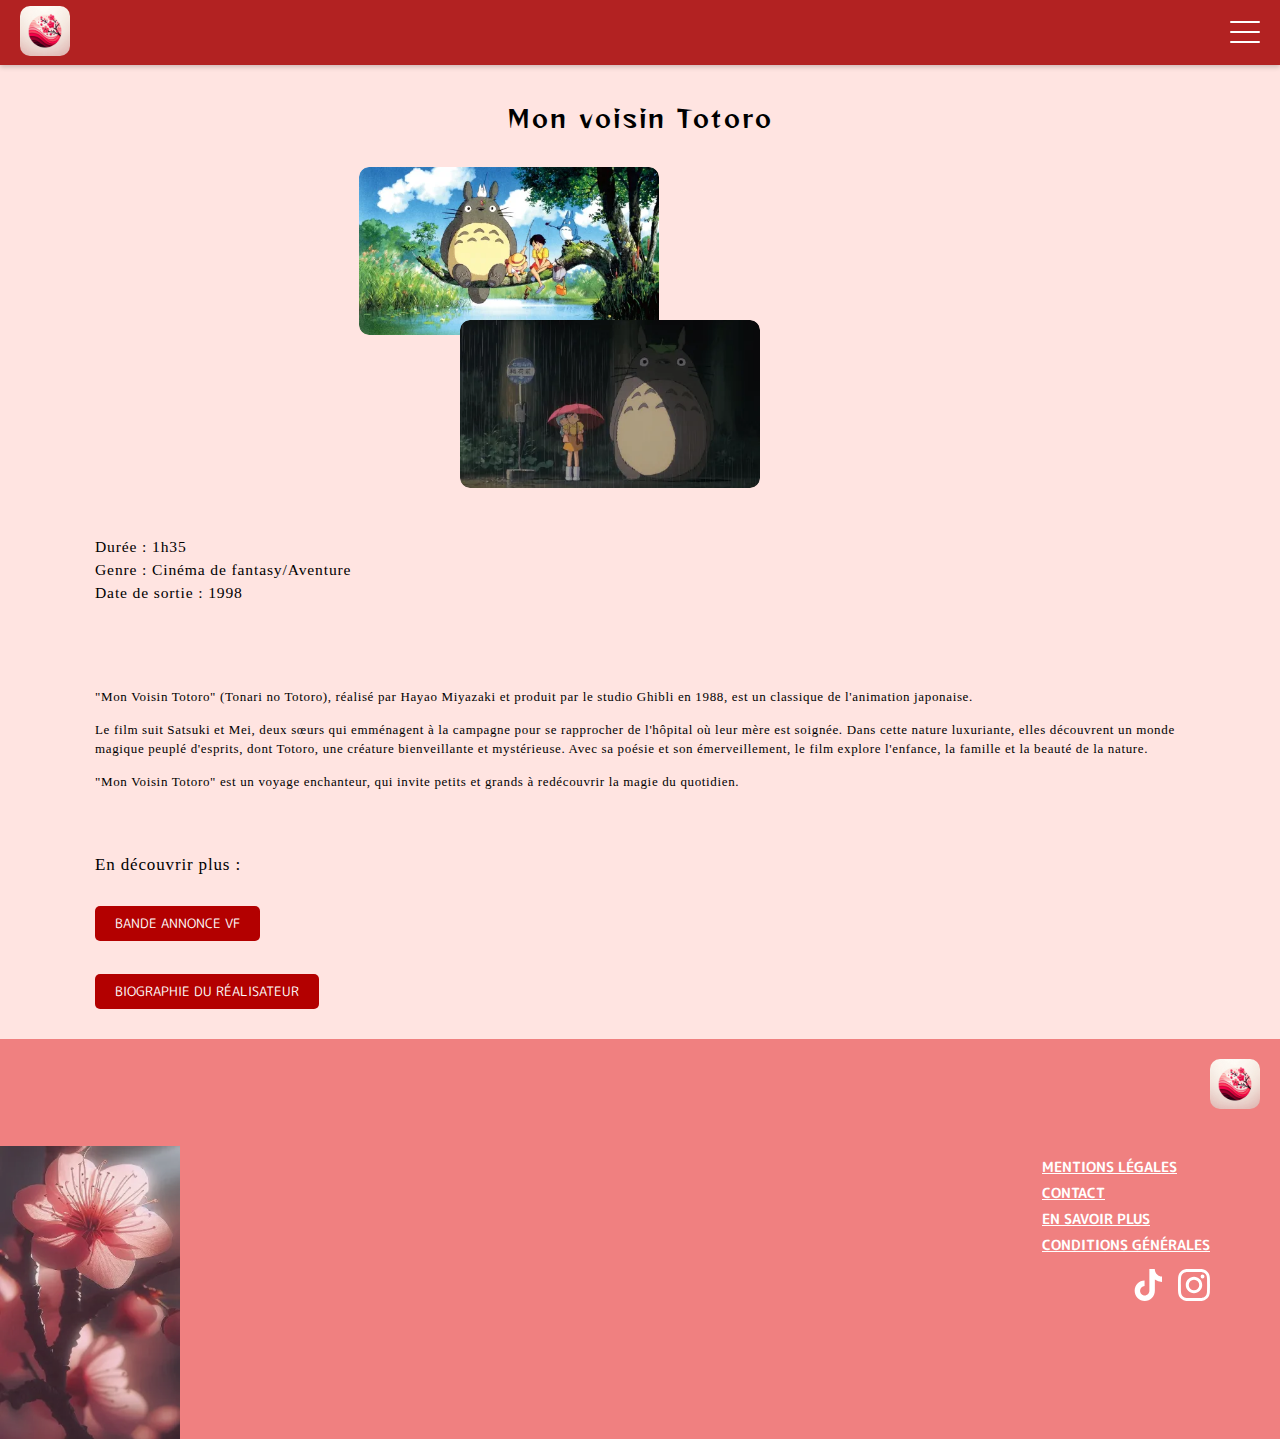
<file: monvoisintotoro.html>
<!DOCTYPE html>
<html lang="fr">

<head>
    <meta charset="UTF-8">
    <meta name="viewport" content="width=device-width, initial-scale=1.0">
    <title>Festival des Films d'Animation Japonais</title>
    <link rel="stylesheet" href="/src/css/style.css">
    <script defer src="/src/js/script.js"></script>
    <link rel="icon" href="/assets/icones/logo.svg" type="image/svg+xml">
</head>

<body>
    <header class="header">
        <div class="header__logo">
            <a href="/index.html">
                <img class="header__logo-img" src="/assets/icones/logo.svg" alt="logo du festival" width="50"
                    height="50" />
            </a>
        </div>
        <button class="header__menu-btn menu-btn" aria-label="menu" aria-expanded="false" aria-controls="mainNav">
            <span class="menu-btn__bar" aria-hidden="true"></span>
        </button>
        <nav class="header__menu menu" id="mainNav" aria-hidden="true">
            <ul class="menu__list list-unstyled">
                <li class="menu__item">
                    <a class="menu__link" href="/apropos.html">Le Festival (À propos)</a>
                </li>
                <li class="menu__item">
                    <a class="menu__link" href="/programmation.html">Programmation</a>
                </li>
                <li class="menu__item">
                    <a class="menu__link" href="/infospratiques.html">Informations pratiques</a>
                </li>
                <li class="menu__item">
                    <a class="menu__link" href="/inscriptions.html">Inscriptions et tarifs</a>
                </li>
            </ul>
        </nav>
    </header>

    <main class="main-content">
        <section class="film">
            <h1 class="film__title">Mon voisin Totoro</h1>
        </section>

        <section class="film__images">
            <img class="film__image" src="/assets/img/totoro1.webp" alt="extrait du film Mon voisin Totoro">
            <img class="film__image" src="/assets/img/totoro2.0.webp" alt="extrait du film Mon voisin Totoro">
        </section>

        <section class="film__details">
            <h2 class="film__detail">Durée : 1h35</h2>
            <h2 class="film__detail">Genre : Cinéma de fantasy/Aventure</h2>
            <h2 class="film__detail">Date de sortie : 1998</h2>
        </section>

        <section class="film__description">
            <p class="film__text">"Mon Voisin Totoro" (Tonari no Totoro), réalisé par Hayao Miyazaki et produit par le
                studio Ghibli en 1988, est un classique de l'animation japonaise.</p>
            <p class="film__text">Le film suit Satsuki et Mei, deux sœurs qui emménagent à la campagne pour se
                rapprocher de l'hôpital où leur mère est soignée. Dans cette nature luxuriante, elles découvrent un
                monde magique peuplé d'esprits, dont Totoro, une créature bienveillante et mystérieuse. Avec sa poésie
                et son émerveillement, le film explore l'enfance, la famille et la beauté de la nature.</p>
            <p class="film__text">"Mon Voisin Totoro" est un voyage enchanteur, qui invite petits et grands à
                redécouvrir la magie du quotidien.</p>
        </section>

        <section class="film__extras">
            <h2 class="film__extras-title">En découvrir plus :</h2>
            <a class="film__link" href="https://www.youtube.com/watch?v=jD-6_0h4KwM">
                <button class="film__button">BANDE ANNONCE VF</button>
            </a>
            <p></p>
            <a class="film__link" href="https://fr.wikipedia.org/wiki/Hayao_Miyazaki">
                <button class="film__button">BIOGRAPHIE DU RÉALISATEUR</button>
            </a>
        </section>

    </main>

    <footer class="footer">
        <section class="footer__logo">
            <img class="footer__logo-img" src="/assets/icones/logo.svg" alt="Logo du festival">
        </section>
        <section class="footer__flowers">
            <img class="footer__flowers-img" src="/assets/img/fleurs-footer.webp" alt="image de fleur de cerisier">
        </section>
        <section class="footer__links">
            <ul class="footer__list">
                <li class="footer__item">
                    <a class="footer__link" href="">MENTIONS LÉGALES</a>
                </li>
                <li class="footer__item">
                    <a class="footer__link" href="/contact.html">CONTACT</a>
                </li>
                <li class="footer__item">
                    <a class="footer__link" href="">EN SAVOIR PLUS</a>
                </li>
                <li class="footer__item">
                    <a class="footer__link" href="">CONDITIONS GÉNÉRALES</a>
                </li>
            </ul>
            <div class="footer__social-icons">
                <img class="footer__social" src="/assets/icones/tiktok-logo.svg" alt="logo Tiktok">
                <img class="footer__social" src="/assets/icones/insta-logo.svg" alt="logo Instagram">
            </div>
        </section>
    </footer>
</body>

</html>
</file>
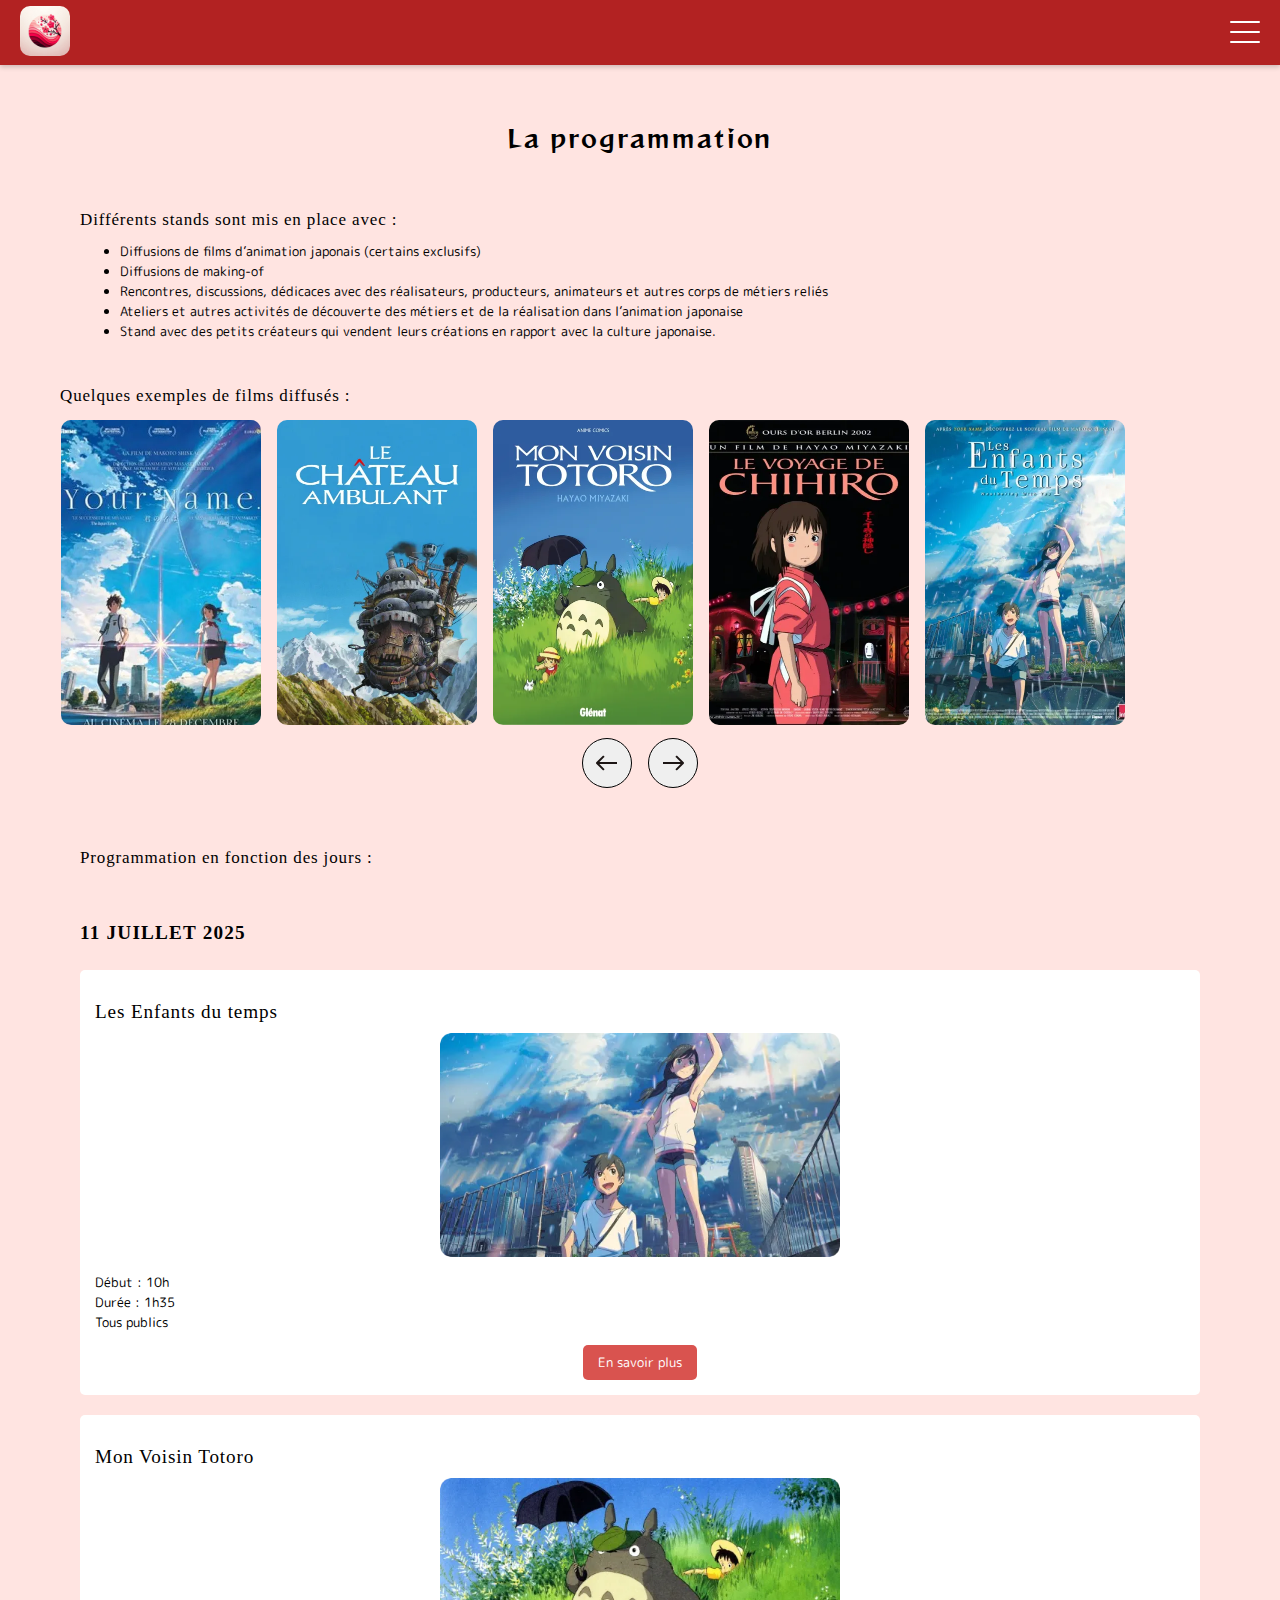
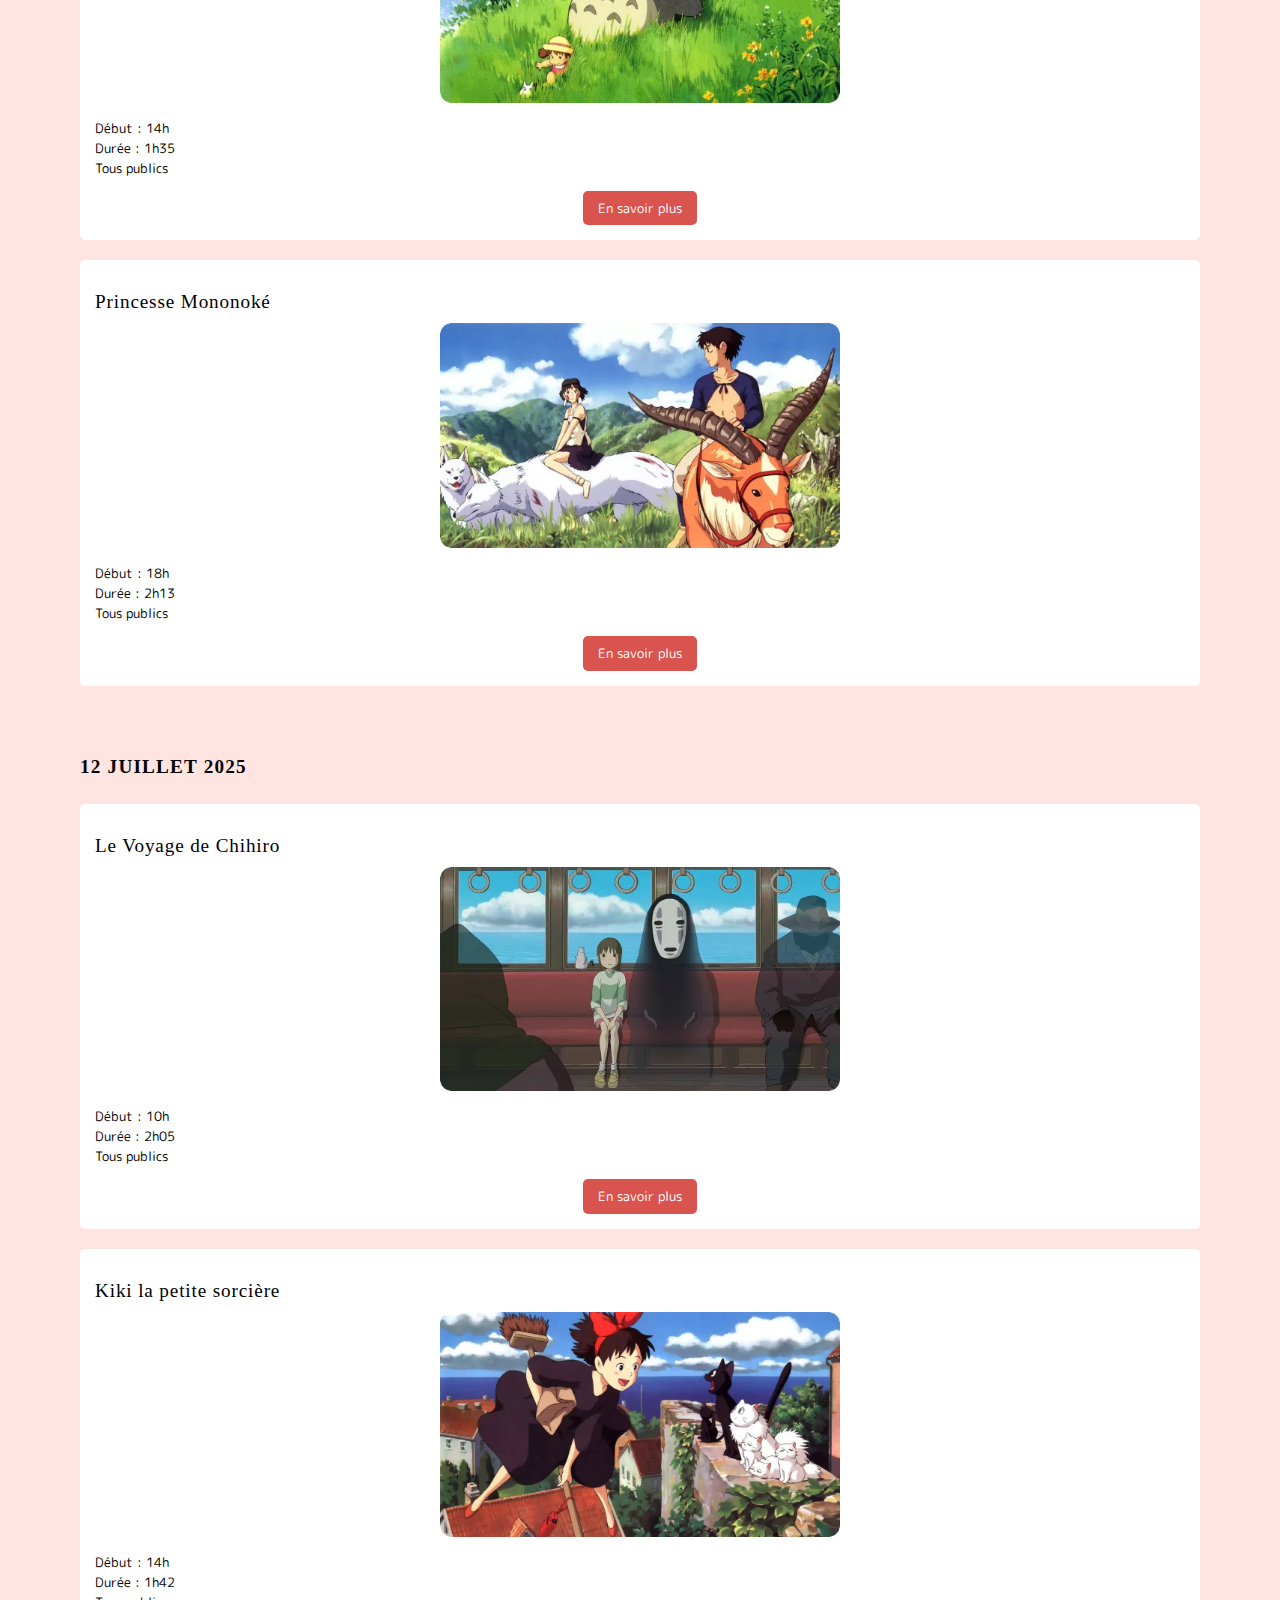
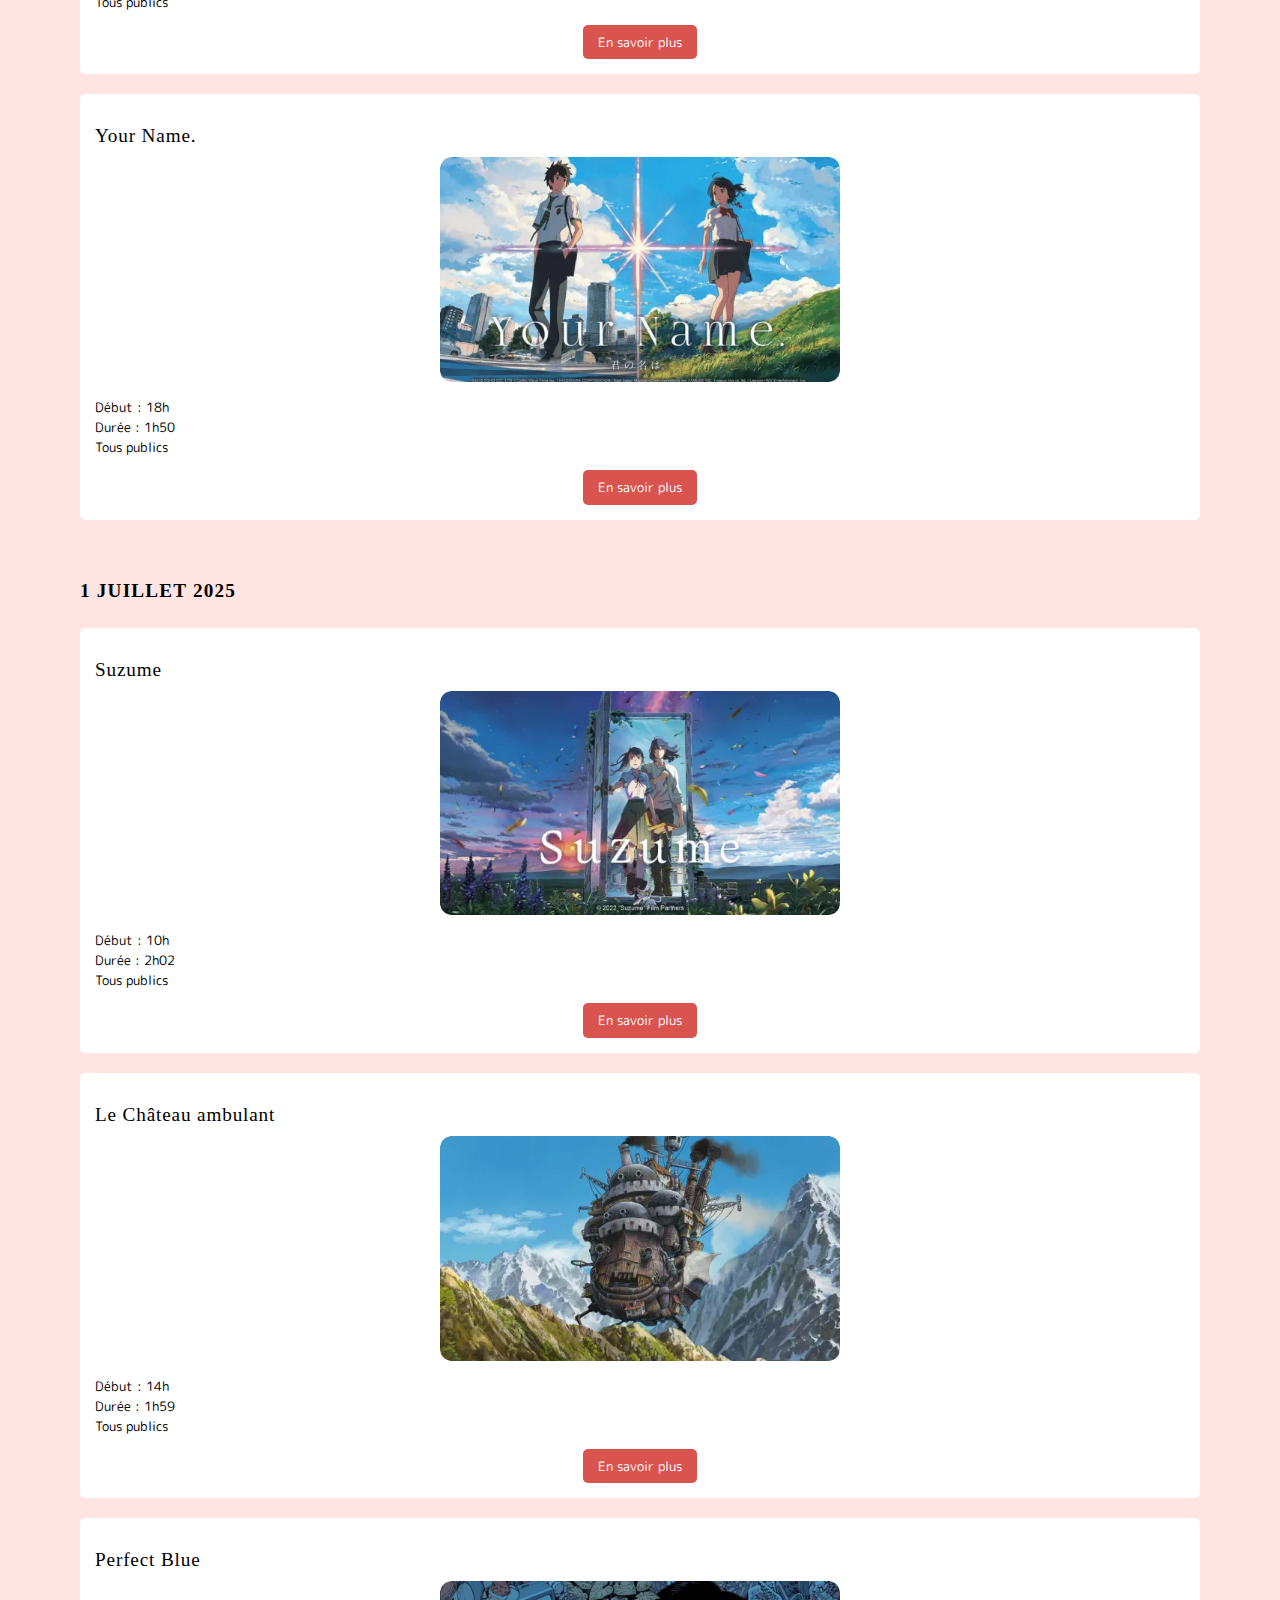
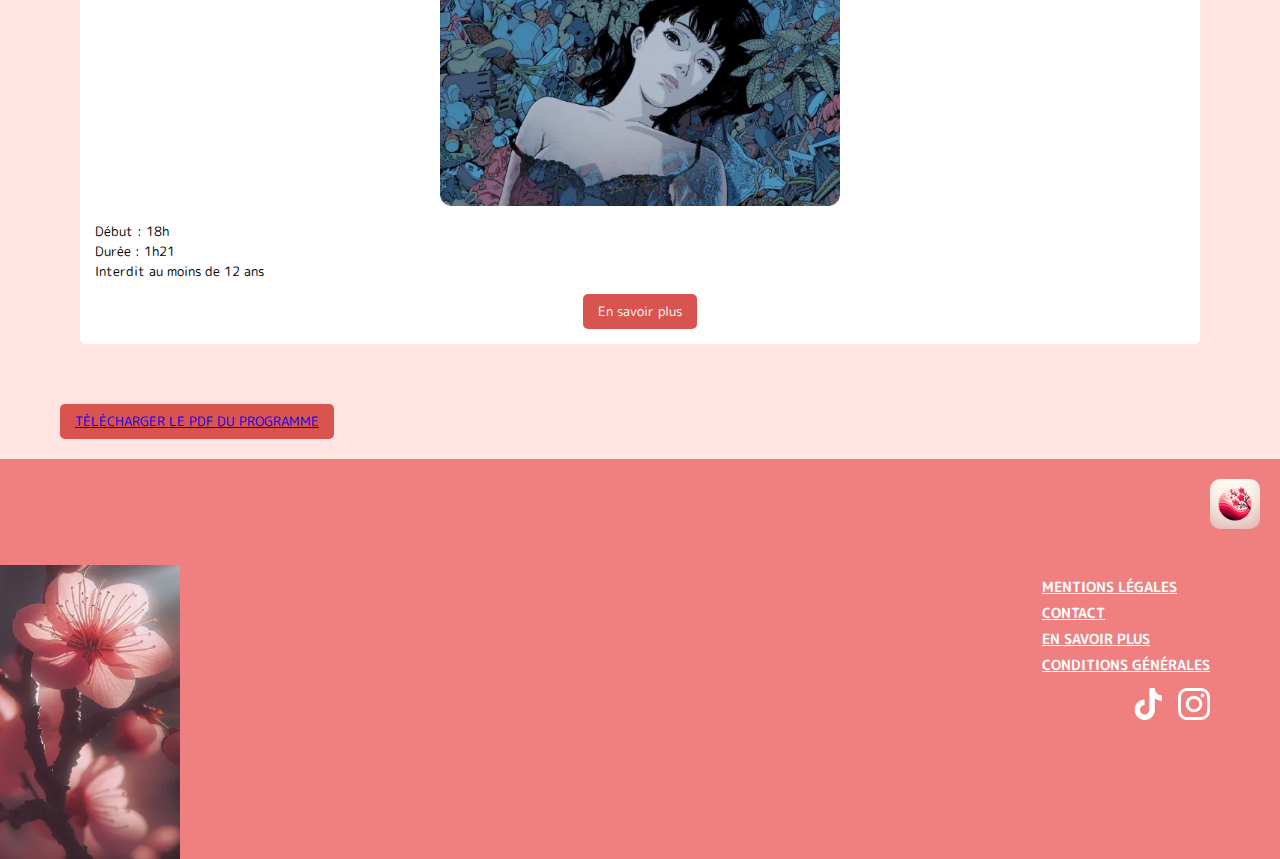
<file: programmation.html>
<!DOCTYPE html>
<html lang="fr">

<head>
    <meta charset="UTF-8">
    <meta name="viewport" content="width=device-width, initial-scale=1.0">
    <title>Festival des Films d'Animation Japonais</title>
    <link rel="stylesheet" href="/src/css/style.css">
    <script defer src="/src/js/script.js"></script>
    <link rel="stylesheet" href="/src/css/base/main.css">
    <link rel="stylesheet" href="/src/css/base/page-programmation.css">
    <link rel="icon" href="/assets/icones/logo.svg" type="image/svg+xml">
</head>

<body>
    <header class="header">
        <div class="header__logo">
            <a href="/index.html">
                <img class="header__logo-img" src="/assets/icones/logo.svg" alt="logo du festival" width="50"
                    height="50" />
            </a>
        </div>
        <button class="header__menu-btn menu-btn" aria-label="menu" aria-expanded="false" aria-controls="mainNav">
            <span class="menu-btn__bar" aria-hidden="true"></span>
        </button>
        <nav class="header__menu menu" id="mainNav" aria-hidden="true">
            <ul class="menu__list list-unstyled">
                <li class="menu__item">
                    <a class="menu__link" href="/apropos.html">Le Festival (À propos)</a>
                </li>
                <li class="menu__item">
                    <a class="menu__link" href="/programmation.html">Programmation</a>
                </li>
                <li class="menu__item">
                    <a class="menu__link" href="/infospratiques.html">Informations pratiques</a>
                </li>
                <li class="menu__item">
                    <a class="menu__link" href="/inscriptions.html">Inscriptions et tarifs</a>
                </li>
            </ul>
        </nav>
    </header>

    <main class="main-content">
        <section class="hero">
            <h1 class="hero__title">La programmation</h1>
            <h2 class="hero__subtitle">Différents stands sont mis en place avec :</h2>
            <ul class="hero__list">
                <li class="hero__item">Diffusions de films d’animation japonais (certains exclusifs)</li>
                <li class="hero__item">Diffusions de making-of</li>
                <li class="hero__item">Rencontres, discussions, dédicaces avec des réalisateurs, producteurs, animateurs
                    et autres corps de métiers reliés</li>
                <li class="hero__item">Ateliers et autres activités de découverte des métiers et de la réalisation dans
                    l’animation japonaise</li>
                <li class="hero__item">Stand avec des petits créateurs qui vendent leurs créations en rapport avec la
                    culture japonaise.</li>
            </ul>
        </section>

        <section class="films">
            <h2 class="films__title">Quelques exemples de films diffusés :</h2>
            <div class="films__gallery">
                <img class="films__poster" src="/assets/img/yn.webp" alt="affiche du film Your name.">
                <img class="films__poster" src="/assets/img/chateau.webp" alt="affiche du film Le Chateau Ambulant">
                <img class="films__poster" src="/assets/img/totoro.webp" alt="affiche du film Mon Voisin Totoro">
                <img class="films__poster" src="/assets/img/chihiro.webp" alt="affiche du film Le Voyage de Chihiro">
                <img class="films__poster" src="/assets/img/enfantsdt.webp" alt="affiche du film Les Enfants du Temps">
            </div>
            <div class="carousel__controls">
                <button class="carousel__button carousel__button--prev" aria-label="Défiler vers la gauche">
                    <img src="/assets/icones/icon_arrowcarrousel.svg" alt="flèche gauche">
                </button>
                <button class="carousel__button carousel__button--next" aria-label="Défiler vers la droite">
                    <img src="/assets/icones/icon_arrowcarrousel.svg" alt="flèche droite">
                </button>
            </div>
        </section>

        <section class="schedule">
            <h2 class="schedule__title">Programmation en fonction des jours : </h2>

            <article class="schedule__day">
                <h3 class="schedule__date">11 juillet 2025</h3>

                <div class="schedule__film">
                    <h2 class="schedule__film-title">Les Enfants du temps</h2>
                    <img class="schedule__film-img" src="/assets/img/enfantsdutemps.webp"
                        alt="extrait du film Les enfants du temps">
                    <dialog id="lightbox"><img src="/assets/img/enfantsdutemps.webp"
                            alt="affiche film enfants du temps" /></dialog>
                    <ul class="schedule__film-info">
                        <li class="schedule__film-detail">Début : 10h</li>
                        <li class="schedule__film-detail">Durée : 1h35</li>
                        <li class="schedule__film-detail">Tous publics</li>
                    </ul>
                    <a href="/enfantsdutemps.html" class="schedule__film-link btn">En savoir plus</a>
                </div>

                <div class="schedule__film">
                    <h2 class="schedule__film-title">Mon Voisin Totoro</h2>
                    <img class="schedule__film-img" src="/assets/img/totoro2.webp"
                        alt="extrait du film Mon voisin Totoro">
                    <ul class="schedule__film-info">
                        <li class="schedule__film-detail">Début : 14h</li>
                        <li class="schedule__film-detail">Durée : 1h35</li>
                        <li class="schedule__film-detail">Tous publics</li>
                    </ul>
                    <a href="/monvoisintotoro.html" class="schedule__film-link btn">En savoir plus</a>
                </div>

                <div class="schedule__film">
                    <h2 class="schedule__film-title">Princesse Mononoké</h2>
                    <img class="schedule__film-img" src="/assets/img/monoke.webp"
                        alt="extrait du film Princesse Mononoké">
                    <ul class="schedule__film-info">
                        <li class="schedule__film-detail">Début : 18h</li>
                        <li class="schedule__film-detail">Durée : 2h13</li>
                        <li class="schedule__film-detail">Tous publics</li>
                    </ul>
                    <a href="#" class="schedule__film-link btn">En savoir plus</a>
                </div>
            </article>

            <article class="schedule__day">
                <h3 class="schedule__date">12 juillet 2025</h3>

                <div class="schedule__film">
                    <h2 class="schedule__film-title">Le Voyage de Chihiro</h2>
                    <img class="schedule__film-img" src="/assets/img/voyage-chihiro.webp"
                        alt="extrait du film Le voyage de Chihiro">
                    <ul class="schedule__film-info">
                        <li class="schedule__film-detail">Début : 10h</li>
                        <li class="schedule__film-detail">Durée : 2h05</li>
                        <li class="schedule__film-detail">Tous publics</li>
                    </ul>
                    <a href="#" class="schedule__film-link btn">En savoir plus</a>
                </div>

                <section class="schedule__film">
                    <h2 class="schedule__film-title">Kiki la petite sorcière</h2>
                    <img class="schedule__film-img" src="/assets/img/kiki-sorciere.webp"
                        alt="extrait du film Kiki la petite sorcière">
                    <ul class="schedule__film-info">
                        <li class="schedule__film-detail">Début : 14h</li>
                        <li class="schedule__film-detail">Durée : 1h42</li>
                        <li class="schedule__film-detail">Tous publics</li>
                    </ul>
                    <a href="#" class="schedule__film-link btn">En savoir plus</a>
                </section>

                <section class="schedule__film">
                    <h2 class="schedule__film-title">Your Name.</h2>
                    <img class="schedule__film-img" src="/assets/img/your-name.webp" alt="extrait du film Your Name.">
                    <ul class="schedule__film-info">
                        <li class="schedule__film-detail">Début : 18h</li>
                        <li class="schedule__film-detail">Durée : 1h50</li>
                        <li class="schedule__film-detail">Tous publics</li>
                    </ul>
                    <a href="#" class="schedule__film-link btn">En savoir plus</a>
                </section>

                <article class="schedule__day">
                    <h3 class="schedule__date">1 juillet 2025</h3>


                    <section class="schedule__film">
                        <h2 class="schedule__film-title">Suzume</h2>
                        <img class="schedule__film-img" src="/assets/img/suzume.webp" alt="extrait du film Suzume">
                        <ul class="schedule__film-info">
                            <li class="schedule__film-detail">Début : 10h</li>
                            <li class="schedule__film-detail">Durée : 2h02</li>
                            <li class="schedule__film-detail">Tous publics</li>
                        </ul>
                        <a href="#" class="schedule__film-link btn">En savoir plus</a>
                    </section>

                    <section class="schedule__film">
                        <h2 class="schedule__film-title">Le Château ambulant</h2>
                        <img class="schedule__film-img" src="/assets/img/chateau-ambulant.webp"
                            alt="extrait du film Le Château ambulant">
                        <ul class="schedule__film-info">
                            <li class="schedule__film-detail">Début : 14h</li>
                            <li class="schedule__film-detail">Durée : 1h59</li>
                            <li class="schedule__film-detail">Tous publics</li>
                        </ul>
                        <a href="#" class="schedule__film-link btn">En savoir plus</a>
                    </section>

                    <section class="schedule__film">
                        <h2 class="schedule__film-title">Perfect Blue</h2>
                        <img class="schedule__film-img" src="/assets/img/perfect-blue.webp"
                            alt="extrait du film Perfect Blue">
                        <ul class="schedule__film-info">
                            <li class="schedule__film-detail">Début : 18h</li>
                            <li class="schedule__film-detail">Durée : 1h21</li>
                            <li class="schedule__film-detail">Interdit au moins de 12 ans</li>
                        </ul>
                        <a href="#" class="schedule__film-link btn">En savoir plus</a>
                    </section>
                </article>
        </section>
        <div class="download-btn-container">
            <a href="/path/to/your-pdf.pdf" download class="download-btn">TÉLÉCHARGER LE PDF DU PROGRAMME</a>
        </div>
    </main>

    <footer class="footer">
        <section class="footer__logo">
            <img class="footer__logo-img" src="/assets/icones/logo.svg" alt="Logo du festival">
        </section>
        <section class="footer__flowers">
            <img class="footer__flowers-img" src="/assets/img/fleurs-footer.webp" alt="image de fleur de cerisier">
        </section>
        <section class="footer__links">
            <ul class="footer__list">
                <li class="footer__item">
                    <a class="footer__link" href="">MENTIONS LÉGALES</a>
                </li>
                <li class="footer__item">
                    <a class="footer__link" href="/contact.html">CONTACT</a>
                </li>
                <li class="footer__item">
                    <a class="footer__link" href="">EN SAVOIR PLUS</a>
                </li>
                <li class="footer__item">
                    <a class="footer__link" href="">CONDITIONS GÉNÉRALES</a>
                </li>
            </ul>
            <div class="footer__social-icons">
                <img class="footer__social" src="/assets/icones/tiktok-logo.svg" alt="logo Tiktok">
                <img class="footer__social" src="/assets/icones/insta-logo.svg" alt="logo Instagram">
            </div>
        </section>
    </footer>
</body>

</html>
</file>
<file: src/css/style.css>
@import url('https://fonts.googleapis.com/css2?family=Reggae+One&display=swap');
@import url('https://fonts.googleapis.com/css2?family=M+PLUS+Rounded+1c&display=swap');

/* Vendors */
@import "/src/css/vendors/normalize.css";

/* Utils */


/* Base */
@import "/src/css/base/main.css";
@import "/src/css/base/page-programmation.css";
@import "/src/css/base/page-apropos.css";
@import "/src/css/base/page-inscriptions.css";
@import "/src/css/base/page-enfantsdutemps.css";
@import "/src/css/base/page-infos.css";
@import "/src/css/base/page-contact.css";

/* Layout */
@import "/src/css/layout/footer.css";
@import "/src/css/layout/header.css";

/* Components */
@import "/src/css/components/menu.css";


@import "/src/css/utils/variables.css";
</file>
<file: src/css/base/page-apropos.css>
.main {
    padding: 20px;
}

.about {
    padding-left: 35px;
    padding-right: 35px;
}

.about__title {
    padding: 0px;
}

.about__subtitle {
    padding-top: 60px;
}

.about__item {
    font-family: "Rounded Mplus 1c";
    font-size: 13px;
    font-style: normal;
    line-height: normal;
    letter-spacing: 0.85px;
}


.about__list {
    list-style: disc;
}

.about__item {
    margin-bottom: 10px;
}
</file>
<file: src/css/base/page-contact.css>
.main {
    padding: 20px;
}

.section-contact {
    margin-bottom: 40px;
}

.section-contact__title {
    font-size: 2em;
    margin-bottom: 20px;
}

.section-contact__socials {
    margin-bottom: 40px;
}

.section-contact__socials-title {
    font-size: 1.5em;
    margin-bottom: 20px;
}

.section-contact__socials-icons {
    display: flex;
    gap: 15px;
    justify-content: center;
    align-items: center;
}

.section-contact__social-icon {
    width: 48px;
    height: auto;
    margin-bottom: 49px;
    margin-top: 27px;
}

.section-contact__newsletter {
    margin-bottom: 40px;
}

.section-contact__newsletter-title {
    font-size: 1.5em;
    margin-bottom: 59px;
}

.section-contact__form-group {
    margin-bottom: 20px;
    margin-right: 31px;
}

.section-contact__form-label {
    margin-bottom: 5px;
    color: #000;
    font-family: "Rounded Mplus 1c";
    font-size: 13px;
    font-style: normal;
    font-weight: 400;
    line-height: normal;
    letter-spacing: 0.65px;
    width: 330px;
}

.section-contact__form-input {
    width: 100%;
    padding: 10px;
    font-size: 1em;
    margin-top: 5px;
    border: 1px solid #ccc;
    border-radius: 4px;
}

.section-contact__form-button {
    background-color: #b30000;
    color: #fff;
    border: none;
    padding: 10px 20px;
    cursor: pointer;
    font-size: 1em;
    display: block;
    margin: 0 auto;
    text-align: center;
    border-radius: 8px;
}
</file>
<file: src/css/base/page-enfantsdutemps.css>
.main-content {
    padding: 20px;
    max-width: 1200px;
    margin: 0 auto;
    overflow: hidden;
    box-sizing: border-box;
}

.film__title {
    text-align: center;
    margin-bottom: 20px;
}

.film__images {
    position: relative;
    width: 600px;
    margin: 0 auto;
    margin-bottom: 20px;
    margin-top: 32px;
}

.film__image {
    width: 300px;
    height: auto;
    border-radius: 10px;
    margin-left: 19px;
}

.film__image:last-child {
    position: absolute;
    bottom: -150px;
    right: 180px;
}

.film__details {
    margin-top: 200px;
    padding-bottom: 60px;
}

.film__details,
.film__description,
.film__extras {
    position: relative;
    margin-left: 35px;
    margin-right: 35px;
}

.film__details {
    text-align: center;
    margin-bottom: 20px;
}

.film__detail {
    font-size: 1.2em;
    margin: 5px 0;
}

.film__description {
    margin-bottom: 20px;
}

.film__text {
    line-height: 1.5;
    margin-bottom: 10px;
}

.film__extras {
    text-align: left;
}

.film__extras-title {
    margin-bottom: 21px;
    margin-top: 64px;
}

.film__button {
    background-color: #b30000;
    color: #fff;
    border: none;
    padding: 10px 20px;
    border-radius: 5px;
    cursor: pointer;
    margin: 10px 0;
}

.film__button:hover {
    background-color: #b30000;
}
</file>
<file: src/css/base/page-inscriptions.css>
.main {
    padding: 20px;
}

.main__inscription-title{
    font-size: 24px;
    padding-bottom: 46px;
}

.main__tarifs-title {
    font-size: 24px;
    margin-bottom: 10px;
}

.main__inscription-text {
    font-size: 18px;
    margin-bottom: 42px;
}

.main__inscription-form {
    display: flex;
    flex-direction: column;
}

.main__inscription-form-field {
    margin-bottom: 15px;
}

.main__inscription-form-label {
    font-size: 14px;
    margin-bottom: 5px;
    display: block;
}

.main__inscription-form-input {
    padding: 10px;
    border: 1px solid #ccc;
    border-radius: 5px;
    font-size: 16px;
    width: 95%;
    display: inline-block;
    margin: 0 auto;
}

.main__inscription-form-button {
    padding: 5px;
    background-color: #b30000;
    color: #fff;
    border: none;
    border-radius: 5px;
    cursor: pointer;
    font-family: Raleway;
    font-size: 11px;
    font-style: normal;
    font-weight: 700;
    line-height: 132%;
    letter-spacing: 0.55px;
    text-transform: uppercase;
    display: inline-block;
    width: auto;
    margin: 0 auto;
    margin-top: 42px;
    margin-bottom: 64px;
}

.main__tarifs-description {
    font-size: 18px;
    margin-top: 20px;
}

.main__tarifs-item {
    font-size: 16px;
    margin-bottom: 5px;
}
</file>
<file: src/css/base/main.css>
body {
    font-family: var(--MPLUSRounded1c);
    background-color: rgb(255, 228, 225);
    margin: 0;
    padding: 0;
    font-size: 13px;
}

h1 {
    font-family: "Reggae One";
    font-size: 24px;
    font-style: normal;
    font-weight: 400;
    line-height: normal;
    letter-spacing: 1.92px;
    color: black;
    text-align: center;
    margin-top: 80px;
}

h2 {
    font-family: "Rounded Mplus 1c";
    font-size: 17px;
    font-style: normal;
    font-weight: 500;
    line-height: normal;
    letter-spacing: 0.85px;
    color: black;
    text-align: left;
}

h3 {
    color: #000;
    text-align: center;
    font-family: "Rounded Mplus 1c Bold";
    font-size: 24px;
    font-style: normal;
    font-weight: 700;
    line-height: normal;
    letter-spacing: 1.2px;
    text-align: center;
    width: 351px;
    height: 118px;
    flex-shrink: 0;
}

p {
    font-family: "Rounded Mplus 1c";
    font-size: 13px;
    font-style: normal;
    line-height: normal;
    letter-spacing: 0.65px;
    color: black;
}

.hero {
    text-align: center;
    padding: 20px;
    background-color: rgb(255, 228, 225);
}

.hero__title--main {
    color: var(--blanc, #FFF);
    text-align: center;
    font-family: "Reggae One";
    font-size: 24px;
    font-style: normal;
    font-weight: 400;
    line-height: normal;
    letter-spacing: 1.92px;
    background: var(--rouge-terne, #B22222);
}

.hero__image {
    width: 100%;
    height: auto;
    padding-bottom: 35px;
}

.hero__text {
    font-size: 13px;
    color: black;
    margin-bottom: 20px;
    font-weight: 500;
    line-height: normal;
    letter-spacing: 0.65px;
    padding-left: 40px;
    padding-right: 40px;
    text-align: left;
}

.hero__btn {
    background-color: rgb(178, 34, 34);
    color: white;
    font-family: Raleway;
    border: none;
    padding: 5px 10px;
    font-size: 11px;
    cursor: pointer;
    display: infline-flex;
    align-items: flex-start;
    text-align: center;
    margin-top: 85px;
    margin-bottom: 56px;
    border-radius: 8px;
    text-transform: uppercase;
}


.hero__text--title {
    font-size: 24px;
    color: black;
    margin-bottom: 75px;
    text-align: center;
    font-weight: 700;
    line-height: normal;
    letter-spacing: 1.2px;
    margin-left: 40px;
}

.main {
    background-color: rgb(255, 228, 225);
    padding: 20px;
}


.programmation,
.invites,
.infos,
.apropos {
    background-color: white;
    margin: 20px 0;
    padding: 20px;
    border-radius: 8px;
    box-shadow: 0 0 10px rgba(0, 0, 0, 0.1);
    margin-bottom: 78px;
}

.programmation__title,
.invites__title,
.infos__title,
.apropos__title {
    font-size: 24px;
    color: black;
    margin-bottom: 20px;
}

.programmation__image,
.invites__image,
.infos__image,
.apropos__image {
    width: 100%;
    height: auto;
    border-radius: 8px;
    margin-bottom: 20px;
}

.programmation__list,
.invites__list,
.infos__list,
.apropos__list {
    padding-left: 40px;
    padding-right: 38px;
}

.programmation__item,
.invites__item,
.infos__item,
.apropos__item {
    font-size: 18px;
    color: #333;
    margin-bottom: 10px;
}

.programmation__btn,
.invites__btn,
.infos__btn,
.apropos__btn {
    display: inline-block;
    margin-top: 10px;
    background-color: #D9534F;
    color: #FFF;
    border: none;
    padding: 10px 15px;
    border-radius: 5px;
    cursor: pointer;
    text-decoration: none;
}

.partenaires {
    text-align: center;
    padding: 20px;
}

.partenaires__title {
    color: black;
    font-size: 17px;
    font-style: normal;
    font-weight: 500;
    line-height: normal;
    letter-spacing: 0.85px;
    text-align: left;
}

.partenaires__image {
    height: auto;
    margin: 0 10px;
    width: 307px;
    height: 103px;
    flex-shrink: 0;
}
</file>
<file: src/css/base/page-programmation.css>
.hero {
    text-align: center;
    padding: 20px;
}

.hero__title {
    padding-bottom: 39px;
}

.hero__list {
    list-style: disc;
    padding-left: 40px;
    text-align: left;
}

.hero__item {
    margin: 5px 0;
}

img {
    max-width: 100%;
    height: auto;
}

.films__gallery {
    display: flex;
    gap: 16px;
    overflow-x: scroll;
    scroll-behavior: smooth;
    margin-left: -24px;
    margin-right: -24px;
    scroll-snap-type: x mandatory;
    margin-left: 0.8px;
    margin-right: 2px;
}

.films__gallery img {
    flex: 0 0 auto;
    scroll-snap-align: center;
    display: block;
    border-radius: 10px;
    width: 200px;
    height: auto;
}

.carousel__controls {
    display: flex;
    gap: 16px;
    align-items: center;
    justify-content: center;
    margin: 1em 16px 2em;
}

.carousel__button {
    width: 50px;
    height: 50px;
    display: flex;
    align-items: center;
    justify-content: center;
    border: 1px solid;
    border-radius: 30px;
}

.carousel__button--prev {
    transform: rotate(0.5turn);
}

.schedule {
    padding: 20px;
}

.schedule__title {
    color: #000;
    font-family: "Rounded Mplus 1c";
    font-size: 17px;
    font-style: normal;
    font-weight: 500;
    line-height: normal;
    letter-spacing: 0.85px;
    text-align: left;
}

.schedule__day {
    margin-bottom: 30px;
}

.schedule__date {
    font-size: 1.2rem;
    font-weight: bold;
    margin-top: 40px;
    text-transform: uppercase;
    display: inline-flex;
    align-items: flex-start;
    margin-bottom: -70px;
}

.schedule__film {
    margin-bottom: 20px;
    padding: 15px;
    text-align: center;
    background-color: white;
    border-radius: 5px;
}

.schedule__film-title {
    font-size: 1.2rem;
    margin-bottom: 10px;
}

.schedule__film-img {
    width: 100%;
    max-width: 400px;
    height: auto;
    border-radius: 10px;
    margin-bottom: 10px;
}

.schedule__film-info {
    list-style: none;
    padding: 0;
    margin: 0;
    text-align: left;
}

.schedule__film-detail {
    margin: 5px 0;
}

.schedule__film-link {
    display: inline-block;
    margin-top: 10px;
    background-color: #D9534F;
    color: #FFF;
    border: none;
    padding: 10px 15px;
    border-radius: 5px;
    cursor: pointer;
    text-decoration: none;
}

.schedule__film-link:hover {
    background-color: #C9302C;
}

/* lightbox */
dialog {
    border: 5px solid #777;
    border-radius: 25px;
    padding: 20px;
    overflow: visible;
    opacity: 0;
    transform: scale(0.8);
    transition: opacity 0.3s ease, transform 0.3s ease;
}

dialog[open] {
    opacity: 1;
    transform: scale(1);
}

dialog.entrée {
    animation: fadeIn 0.3s ease forwards;
}

dialog.sortie {
    animation: fadeOut 0.3s ease forwards;
}

dialog::before {
    display: flex;
    position: absolute;
    top: -10px;
    right: -10px;
    width: 40px;
    background-color: #777;
    border-radius: 50%;
    place-content: center;
    vertical-align: middle;
    line-height: 40px;
    border: 5px solid #fff;
    cursor: pointer;
}

::backdrop {
    background-color: burlywood;
    opacity: 0.5;
    transition: background-color 0.3s ease;
}

@keyframes fadeIn {
    from {
        opacity: 0;
        transform: scale(0.8);
    }

    to {
        opacity: 1;
        transform: scale(1);
    }
}

@keyframes fadeOut {
    from {
        opacity: 1;
        transform: scale(1);
    }

    to {
        opacity: 0;
        transform: scale(0.8);
    }
}

.download-btn-container {
    display: inline-block;
    margin-top: 10px;
    background-color: #D9534F;
    color: #FFF;
    border: none;
    padding: 10px 15px;
    border-radius: 5px;
    cursor: pointer;
    text-decoration: none;
}
</file>
